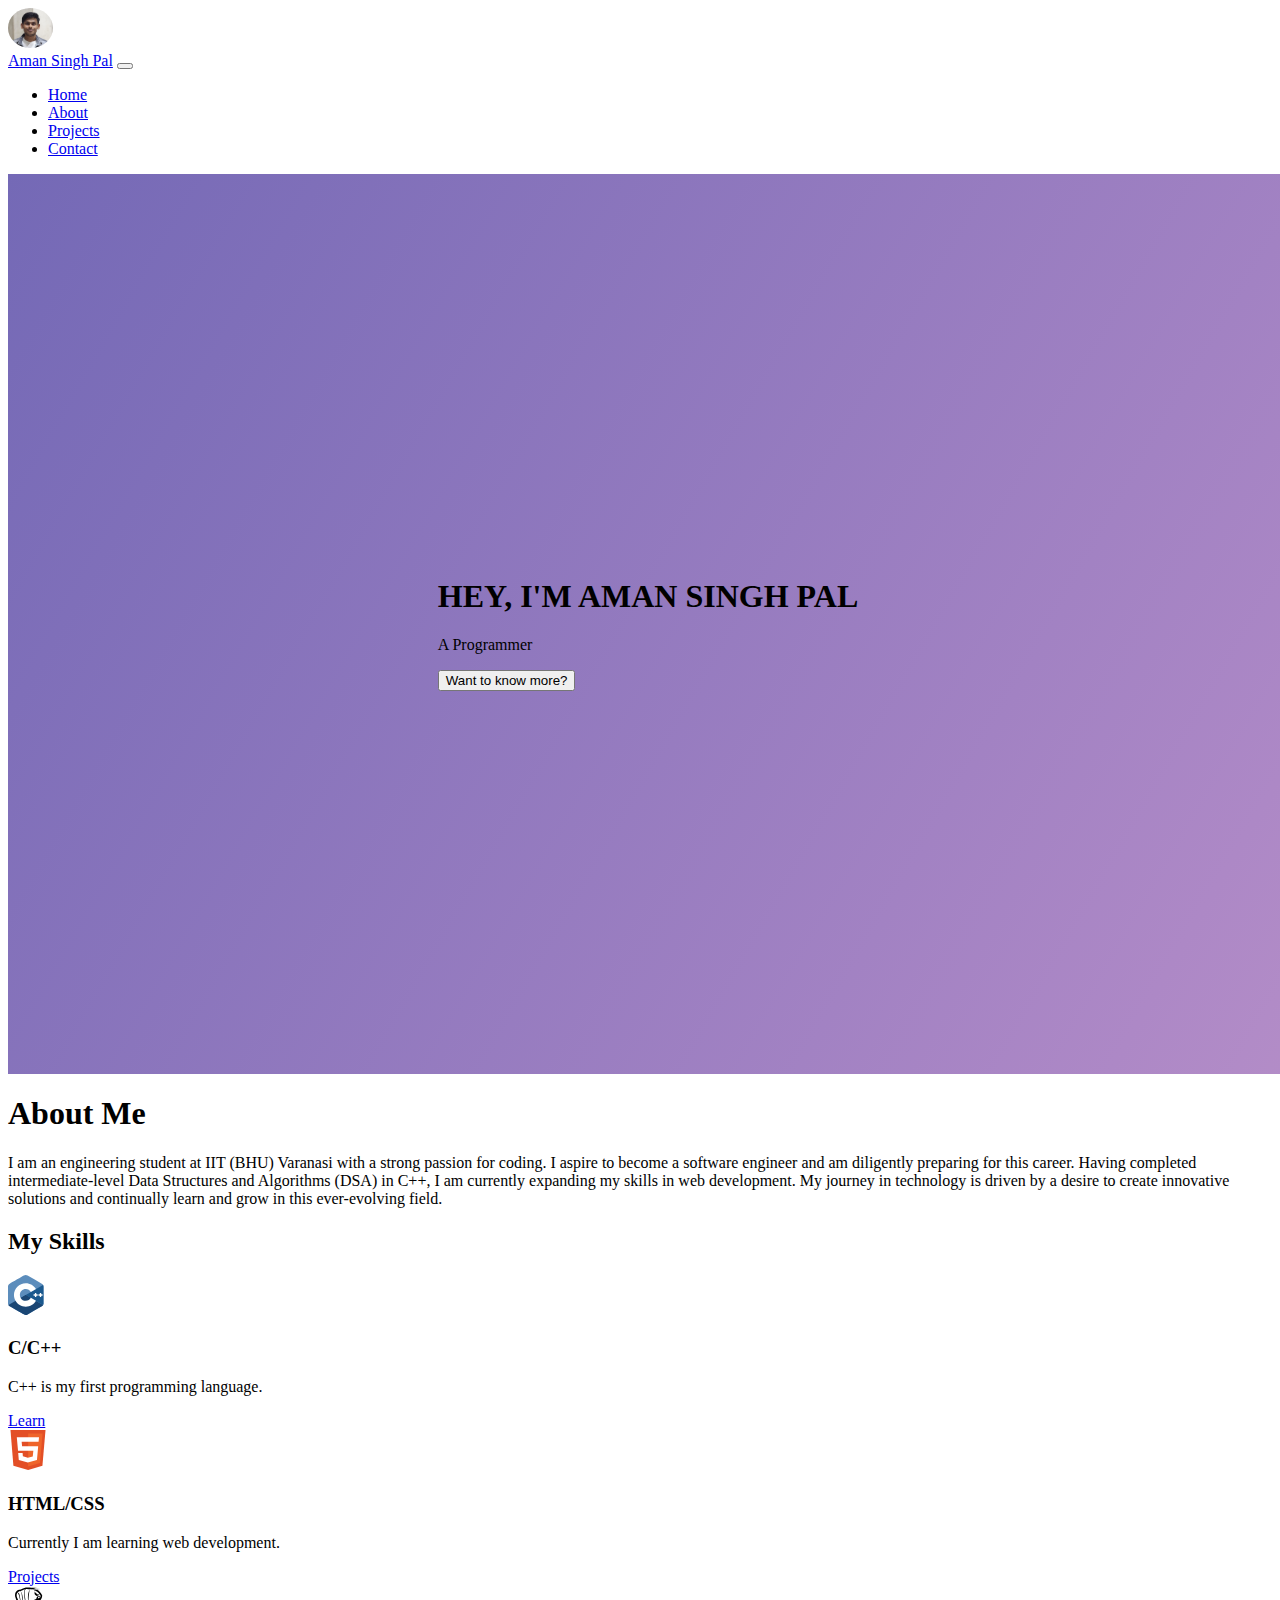
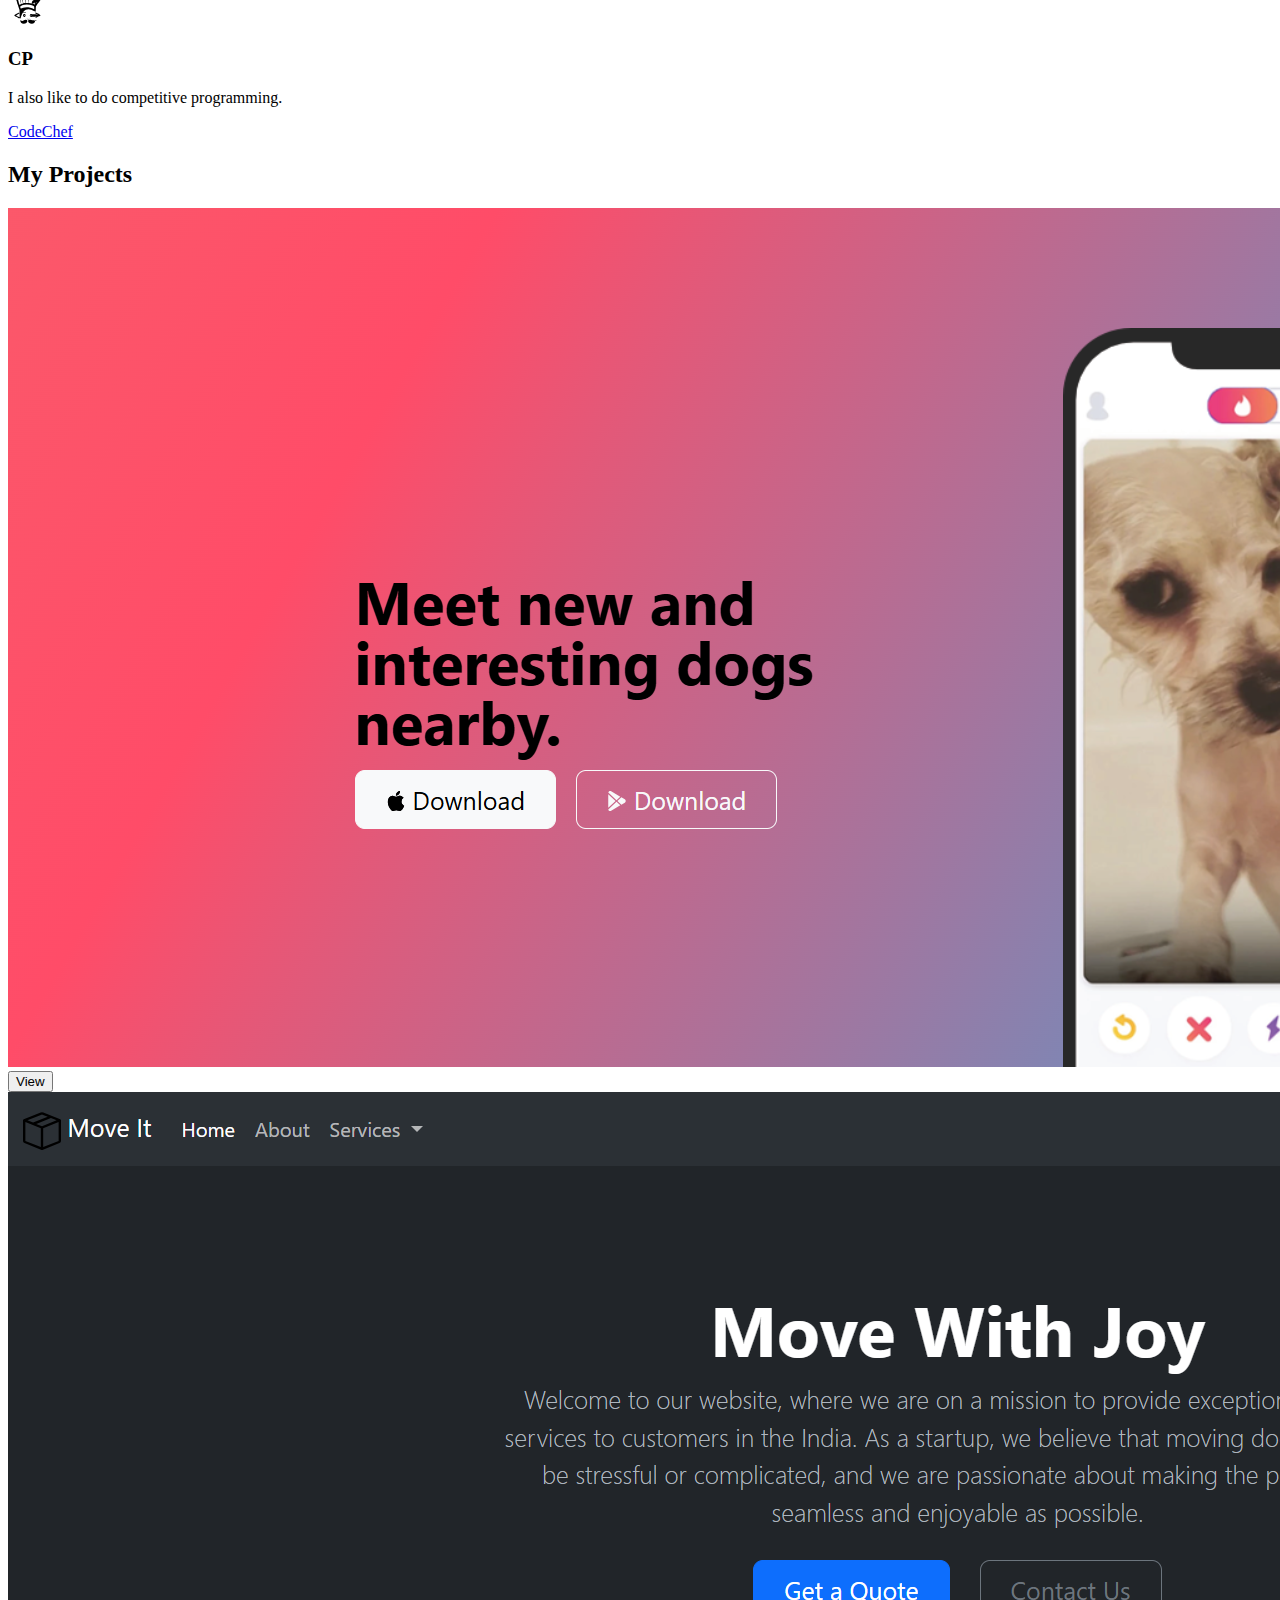
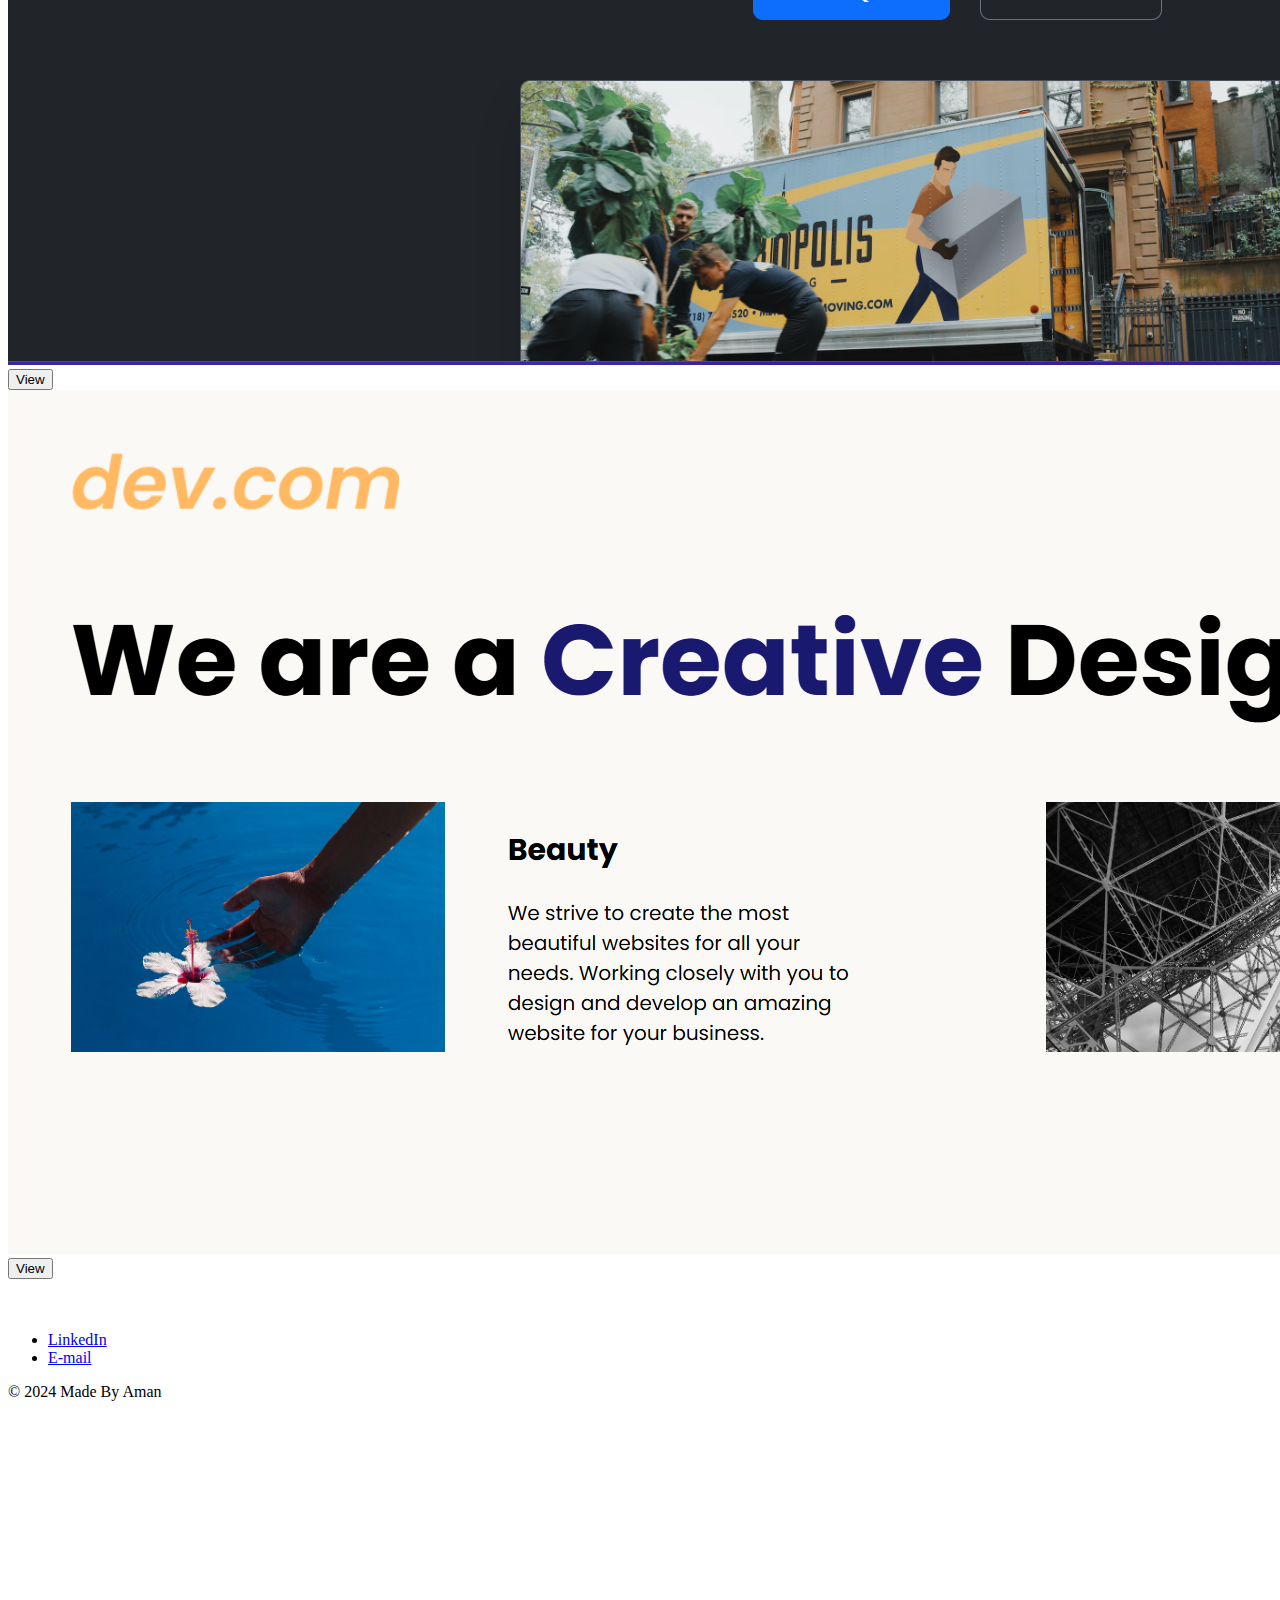
<file: index.html>
<!DOCTYPE html>
<html lang="en">
<head>
    <meta charset="UTF-8">
    <meta name="viewport" content="width=device-width, initial-scale=1.0">
    <title>myPortfolio</title>
    <link href="https://cdn.jsdelivr.net/npm/bootstrap@5.3.0-alpha3/dist/css/bootstrap.min.css" rel="stylesheet"
    integrity="sha384-KK94CHFLLe+nY2dmCWGMq91rCGa5gtU4mk92HdvYe+M/SXH301p5ILy+dN9+nJOZ" crossorigin="anonymous">
    <link rel="stylesheet" href="./style.css"/>
</head>
<body>

    <section id="navbar">
        <nav class="navbar navbar-expand-md navbar-dark fixed-top bg-dark">
            <div class="container-fluid">
                <nav class="navbar navbar-*">
                    <div>
                        <a class="navbar-brand" href="#">
                            <img class="profile-img mx-2" src="./Public/my photo.jpg" alt="Aman icon image">
                        </a>
                    </div>
                </nav>
                  <a class="navbar-brand" href="#">Aman Singh Pal</a>
                  <button class="navbar-toggler collapsed" type="button" data-bs-toggle="collapse" data-bs-target="#navbarsExample09" aria-controls="navbarsExample09" aria-expanded="false" aria-label="Toggle navigation">
                    <span class="navbar-toggler-icon"></span>
                  </button>
          
                  <div class="navbar-collapse collapse" id="navbarsExample09">
                    <ul class="navbar-nav me-auto mb-2 mb-lg-0">
                      <li class="nav-item">
                        <a class="nav-link active" aria-current="page" href="#">Home</a>
                      </li>
                      <li class="nav-item">
                        <a class="nav-link" href="#about-me">About</a>
                      </li>
                      <li class="nav-item">
                        <a class="nav-link" href="#Projects">Projects</a>
                      </li>
                      <li class="nav-item">
                        <a class="nav-link" href="#footer">Contact</a>
                      </li>
                    </ul>
                  </div>
                </div>
          </nav>
    </section>
    
    <script src="https://cdn.jsdelivr.net/npm/bootstrap@5.3.3/dist/js/bootstrap.bundle.min.js" integrity="sha384-YvpcrYf0tY3lHB60NNkmXc5s9fDVZLESaAA55NDzOxhy9GkcIdslK1eN7N6jIeHz" crossorigin="anonymous"></script>


    <section id="title" class="gradient-background">
        <div class="container col-xxl-8 px-4 pt-5">
            <div class="px-4 py-5 my-5  text-center">
                <h1 class="display-5 fw-bold text-body-emphasis">HEY, I'M AMAN SINGH PAL</h1>
                <div class="col-lg-6 mx-auto">
                  <p class="lead mb-4"> A Programmer</p>
                  <div class="d-grid gap-2 d-sm-flex justify-content-sm-center">
                    <a href="#about-me"><button type="button" class="btn btn-dark btn-lg px-4 gap-3" fdprocessedid="7mhqn8">Want to know more?</button></a>
                  </div>
                </div>
            </div>
        </div>
    </section>

    


    <section id="about-me" class="contains-aboutme">
        <div class="container my-5">
            <div class="p-5 text-center bg-body-tertiary">
                <div class="container py-5">
                    <h1 class="text-body-emphasis">About Me</h1>
                    <p class="col-lg-8 mx-auto lead">
                        I am an engineering student at IIT (BHU) Varanasi with a strong passion for coding. I aspire to become a software engineer and am diligently preparing for this career. Having completed intermediate-level Data Structures and Algorithms (DSA) in C++, I am currently expanding my skills in web development. My journey in technology is driven by a desire to create innovative solutions and continually learn and grow in this ever-evolving field.
                    </p>
                    <div class="container px-4 py-5" id="hanging-icons">
                        <h2 class="pb-2 border-bottom">My Skills</h2>
                        <div class="row g-4 py-5 my-3 row-cols-1 row-cols-lg-3">
                            <div class="col my-3 d-flex align-items-start">
                                <div class="icon-square text-body-emphasis bg-body-secondary d-inline-flex align-items-center justify-content-center fs-4 flex-shrink-0 me-3">
                                    <svg width="40" height="40" viewBox="0 0 256 288" xmlns="http://www.w3.org/2000/svg" preserveAspectRatio="xMinYMin meet"><path d="M255.569 84.72c-.002-4.83-1.035-9.098-3.124-12.761-2.052-3.602-5.125-6.621-9.247-9.008-34.025-19.619-68.083-39.178-102.097-58.817-9.17-5.294-18.061-5.101-27.163.269C100.395 12.39 32.59 51.237 12.385 62.94 4.064 67.757.015 75.129.013 84.711 0 124.166.013 163.62 0 203.076c.002 4.724.991 8.909 2.988 12.517 2.053 3.711 5.169 6.813 9.386 9.254 20.206 11.703 88.02 50.547 101.56 58.536 9.106 5.373 17.997 5.565 27.17.269 34.015-19.64 68.075-39.198 102.105-58.817 4.217-2.44 7.333-5.544 9.386-9.252 1.994-3.608 2.985-7.793 2.987-12.518 0 0 0-78.889-.013-118.345" fill="#5C8DBC"/><path d="M128.182 143.509L2.988 215.593c2.053 3.711 5.169 6.813 9.386 9.254 20.206 11.703 88.02 50.547 101.56 58.536 9.106 5.373 17.997 5.565 27.17.269 34.015-19.64 68.075-39.198 102.105-58.817 4.217-2.44 7.333-5.544 9.386-9.252l-124.413-72.074" fill="#1A4674"/><path d="M91.101 164.861c7.285 12.718 20.98 21.296 36.69 21.296 15.807 0 29.58-8.687 36.828-21.541l-36.437-21.107-37.081 21.352" fill="#1A4674"/><path d="M255.569 84.72c-.002-4.83-1.035-9.098-3.124-12.761l-124.263 71.55 124.413 72.074c1.994-3.608 2.985-7.793 2.987-12.518 0 0 0-78.889-.013-118.345" fill="#1B598E"/><path d="M248.728 148.661h-9.722v9.724h-9.724v-9.724h-9.721v-9.721h9.721v-9.722h9.724v9.722h9.722v9.721M213.253 148.661h-9.721v9.724h-9.722v-9.724h-9.722v-9.721h9.722v-9.722h9.722v9.722h9.721v9.721" fill="#FFF"/><path d="M164.619 164.616c-7.248 12.854-21.021 21.541-36.828 21.541-15.71 0-29.405-8.578-36.69-21.296a42.062 42.062 0 0 1-5.574-20.968c0-23.341 18.923-42.263 42.264-42.263 15.609 0 29.232 8.471 36.553 21.059l36.941-21.272c-14.683-25.346-42.096-42.398-73.494-42.398-46.876 0-84.875 38-84.875 84.874 0 15.378 4.091 29.799 11.241 42.238 14.646 25.48 42.137 42.637 73.634 42.637 31.555 0 59.089-17.226 73.714-42.781l-36.886-21.371" fill="#FFF"/></svg>
                                </div>
                                <div>
                                    <h3 class="fs-2 text-body-emphasis">C/C++</h3>
                                    <p>C++ is my first programming language.</p>
                                    <a href="https://www.youtube.com/playlist?list=PLu0W_9lII9agpFUAlPFe_VNSlXW5uE0YL" class="btn btn-primary">Learn</a>
                                </div>
                            </div>
                            <div class="col my-3 d-flex align-items-start">
                                <div class="icon-square text-body-emphasis bg-body-secondary d-inline-flex align-items-center justify-content-center fs-4 flex-shrink-0 me-3">
                                    <svg fill="none" height="40" width="40" xmlns="http://www.w3.org/2000/svg" viewBox="0 0 124 141.53199999999998"><path d="M10.383 126.894L0 0l124 .255-10.979 126.639-50.553 14.638z" fill="#e34f26"/><path d="M62.468 129.277V12.085l51.064.17-9.106 104.851z" fill="#ef652a"/><path d="M99.49 41.362l1.446-15.49H22.383l4.34 47.49h54.213L78.81 93.617l-17.362 4.68-17.617-5.106-.936-12.085H27.319l2.128 24.681 32 8.936 32.255-8.936 4.34-48.17H41.107L39.49 41.362z" fill="#fff"/></svg>
                                </div>
                                <div>
                                    <h3 class="fs-2 text-body-emphasis">HTML/CSS</h3>
                                    <p>Currently I am learning web development.</p>
                                    <a href="#Projects" class="btn btn-primary">Projects</a>
                                </div>
                            </div>
                            <div class="col my-3 d-flex align-items-start">
                                <div class="icon-square text-body-emphasis bg-body-secondary d-inline-flex align-items-center justify-content-center fs-4 flex-shrink-0 me-3"></div>
                                <svg xmlns="http://www.w3.org/2000/svg" x="0px" y="0px" width="40" height="40" viewBox="0 0 50 50">
                                    <path d="M 23.669922 1.90625 C 22.879812 1.920375 22.080187 1.9802031 21.273438 2.0957031 C 20.087438 2.3537031 18.941969 2.7705937 17.917969 3.3085938 C 16.627969 3.8945937 15.293891 4.4999375 14.087891 4.5859375 C 14.026891 4.5899375 13.967203 4.6002344 13.908203 4.6152344 C 12.222203 5.0502344 10.768031 6.0914844 9.8320312 7.5214844 L 9.6816406 7.7402344 C 9.6506406 7.7862344 9.6216563 7.8347656 9.5976562 7.8847656 C 8.7726563 9.6107656 8.5530469 11.587484 8.9980469 13.521484 C 9.2840469 14.456484 9.6250781 15.354609 9.9550781 16.224609 L 10.056641 16.488281 C 10.827641 18.297281 11.387656 20.197719 11.722656 22.136719 C 11.739656 22.234719 11.770453 22.329969 11.814453 22.417969 C 12.143453 23.069969 12.400891 23.756141 12.587891 24.494141 C 12.670891 24.783141 12.755656 25.079906 12.847656 25.378906 C 12.873656 25.463906 12.92375 25.533469 12.96875 25.605469 C 12.97075 25.710469 12.984531 25.815969 13.019531 25.917969 L 14.408203 29.890625 C 14.502203 40.160625 14.706703 40.376375 14.970703 40.484375 C 15.235703 40.592375 15.533063 40.582031 15.789062 40.457031 C 18.411062 29.183031 24.552391 26.200047 33.025391 31.498047 C 33.187391 31.599047 33.371641 31.650391 33.556641 31.650391 C 33.691641 31.650391 33.826125 31.624359 33.953125 31.568359 C 34.255125 31.437359 34.474109 31.16675 34.537109 40.84375 C 34.742109 29.80075 34.815047 28.126672 34.748047 26.763672 L 34.810547 26.464844 C 34.891547 26.069844 34.971641 25.669437 35.056641 25.273438 C 35.848641 23.511437 37.249469 21.808156 38.605469 20.160156 C 40.730469 17.577156 42.928281 14.906875 42.738281 11.921875 C 42.729281 11.785875 42.693813 11.65225 42.632812 11.53125 C 42.319812 10.91525 41.969156 10.315578 41.535156 9.6425781 L 41.451172 9.5078125 C 41.350172 9.3498125 41.248531 9.1939219 41.144531 9.0449219 C 41.066531 8.9329219 40.987203 8.8266563 40.908203 8.7226562 L 40.824219 8.609375 C 40.665219 8.397375 40.50675 8.1863281 40.34375 7.9863281 C 40.25575 7.8803281 40.168734 7.7794375 40.052734 7.6484375 C 39.871734 7.4404375 39.691813 7.2398281 39.507812 7.0488281 L 39.265625 6.8027344 C 39.052625 6.5917344 38.838906 6.3910313 38.628906 6.2070312 L 38.474609 6.0742188 C 35.815609 3.8062188 33.084875 3.2097031 31.421875 2.8457031 L 40.494141 2.6367188 C 28.328141 2.2212187 26.04025 1.863875 23.669922 1.90625 z M 24.662109 3.9101562 C 25.567109 3.9367812 26.486953 4.0232969 27.439453 4.1542969 C 24.181453 9.0052969 24.737094 15.565109 25.496094 21.287109 C 24.502094 21.210109 23.483891 21.188281 22.462891 21.238281 C 21.884891 17.832281 21.280625 13.5565 20.765625 10.1875 C 20.611625 8.6705 20.745203 7.138875 21.158203 5.671875 C 21.568203 4.788875 21.606609 4.2904375 21.974609 4.0234375 C 22.868109 3.9159375 23.757109 3.8835313 24.662109 3.9101562 z M 21.433594 4.1191406 C 20.990594 4.4941406 20.667266 5.0859375 20.447266 5.8359375 C 20.078266 7.3609375 19.953172 8.9330469 20.076172 10.498047 C 20.320172 14.152047 20.983906 17.759531 22.003906 21.269531 C 21.039906 21.337531 20.081203 21.465875 19.158203 21.671875 C 18.458203 19.258875 18.581469 16.516937 18.355469 13.960938 C 18.126469 11.038937 17.165406 8.2708125 15.941406 6.6328125 C 15.857406 6.4328125 15.867578 6.332 15.892578 6.25 C 16.424578 6.094 16.948844 5.9035 17.464844 5.6875 C 17.525844 5.7215 17.587578 5.7548281 17.642578 5.7988281 L 17.662109 5.7753906 C 17.608109 5.7373906 17.551141 5.7087813 17.494141 5.6757812 C 17.936141 5.4897812 18.372922 5.2984687 18.794922 5.1054688 C 19.648922 4.6574687 20.553594 4.3311406 21.433594 4.1191406 z M 17.642578 5.7988281 L 17.630859 5.8125 L 17.662109 5.8125 C 17.656109 5.8075 17.649578 5.8048281 17.642578 5.7988281 z M 27.494141 4.1601562 C 28.329141 4.2761562 29.187891 4.4227031 40.087891 4.5957031 L 31.025391 4.8066406 C 31.718391 4.9586406 32.575719 5.1522812 33.511719 5.4882812 C 31.891719 8.3852813 40.798781 11.549937 40.300781 14.835938 C 29.942781 17.211938 29.77925 19.609766 29.78125 22.009766 C 28.56325 21.676766 27.169172 21.430687 25.701172 21.304688 C 25.643172 20.029688 25.601297 18.732906 25.654297 18.003906 C 25.828297 15.588906 26.030141 8.1211562 27.494141 4.1601562 z M 33.767578 5.5761719 C 34.843578 5.9891719 36.015781 6.60475 37.175781 7.59375 L 37.306641 7.7089844 C 37.490641 7.8699844 37.673422 8.0426094 37.857422 8.2246094 L 38.068359 8.4375 C 38.226359 8.6025 38.384219 8.7770938 38.574219 8.9960938 C 38.649219 9.0820938 38.723875 9.1678594 38.796875 9.2558594 C 38.906875 9.3908594 39.014047 9.5356875 39.123047 9.6796875 C 37.275047 10.397687 34.207062 17.212047 33.789062 23.373047 C 33.716062 23.502047 33.640266 23.629766 33.572266 23.759766 C 32.737266 23.057766 31.552328 22.549938 40.486328 22.210938 C 40.318328 22.157937 40.136937 22.110547 29.960938 22.060547 C 40.120938 19.644547 40.347406 17.112266 40.566406 14.822266 C 31.276406 11.062266 33.095578 9.1341719 33.767578 5.5761719 z M 15.580078 6.3457031 C 15.629078 6.4857031 15.705641 6.6174687 15.806641 6.7304688 C 17.018641 8.3744688 17.253625 11.048844 17.515625 13.964844 C 17.738625 16.535844 17.994359 19.292703 18.943359 21.720703 C 18.134359 21.913703 17.358953 22.168328 16.626953 22.486328 C 16.028953 20.323328 15.743969 17.884687 15.292969 15.679688 C 14.680969 12.697688 14.600844 10.028844 13.589844 9.2148438 C 13.201844 8.6798437 12.163297 8.7271406 12.654297 7.7441406 C 12.771297 7.5341406 12.916641 7.3424844 13.056641 7.1464844 C 13.452641 6.9044844 13.872125 6.6992187 14.328125 6.5742188 C 14.746125 6.5372188 15.164078 6.4537031 15.580078 6.3457031 z M 12.722656 7.3476562 C 12.628656 7.4756563 12.53575 7.6059531 12.46875 7.7519531 C 12.28775 8.0859531 12.209141 8.46575 12.244141 8.84375 C 12.275141 9.04175 12.355609 9.229625 12.474609 9.390625 C 13.473609 10.187625 13.991656 12.720406 14.597656 15.691406 C 15.054656 17.930406 15.583578 20.407656 16.392578 22.597656 C 15.692578 22.920656 15.042125 23.308625 14.453125 23.765625 C 14.255125 23.040625 13.997016 22.329344 13.666016 21.652344 C 13.302016 19.610344 12.707156 17.611188 11.910156 15.742188 L 11.824219 15.515625 C 11.506219 14.676625 11.176734 13.809813 10.927734 13.007812 C 10.607734 11.606813 10.763187 10.121359 11.367188 8.8183594 L 11.488281 8.6445312 C 11.821281 8.1355312 12.240656 7.6986562 12.722656 7.3476562 z M 39.214844 9.8007812 C 39.216844 9.8027813 39.21675 9.8036406 39.21875 9.8066406 L 39.3125 9.9296875 C 39.3785 10.014688 39.442859 10.101406 39.505859 10.191406 C 39.593859 10.317406 39.679625 10.450938 39.765625 10.585938 L 39.855469 10.726562 C 40.206469 11.269562 40.494 11.758094 40.75 12.246094 C 40.772 14.381094 38.9685 16.573625 37.0625 18.890625 C 36.3205 19.791625 35.567719 20.708156 34.886719 21.660156 C 36.425719 17.720156 37.911844 13.794781 39.214844 9.8007812 z M 23.146484 23.230469 C 25.576474 23.174795 28.020172 23.527203 29.880859 24.119141 C 32.101859 24.825141 32.631344 25.565297 32.652344 25.779297 C 32.689344 26.025297 32.715375 26.324625 32.734375 26.640625 L 32.728516 26.666016 C 32.694516 26.829016 32.714813 26.986719 32.757812 27.136719 C 32.776812 27.746719 32.770328 28.403719 32.736328 29.011719 C 29.249328 27.109719 26.112453 26.472656 23.439453 26.472656 C 20.173453 26.472656 17.601641 27.424688 15.931641 28.179688 L 15.107422 25.822266 C 16.920922 24.047016 20.022212 23.302049 23.146484 23.230469 z M 18.058594 32.380859 L 17.605469 32.685547 C 17.797469 33.007547 18.045891 33.292344 18.337891 33.527344 C 18.567891 33.671344 18.836422 33.741516 19.107422 33.728516 C 19.246422 33.727516 19.383578 33.708922 19.517578 33.669922 L 21.029297 33.123047 C 21.132297 33.083047 21.241563 33.0625 21.351562 33.0625 C 21.517563 33.0515 21.683266 33.096453 21.822266 33.189453 C 22.013266 33.345453 22.1785 33.528375 22.3125 33.734375 L 22.742188 33.494141 L 22.742188 33.482422 C 22.556188 33.193422 22.323688 32.937609 22.054688 32.724609 C 21.838687 32.574609 21.581359 32.495 21.318359 32.5 C 21.230359 32.498 21.141547 32.514828 21.060547 32.548828 L 19.423828 33.095703 C 19.319828 33.127703 19.210562 33.141672 19.101562 33.138672 C 18.907563 33.152672 18.713688 33.099328 18.554688 32.986328 C 18.355687 32.813328 18.188594 32.608859 18.058594 32.380859 z M 34.849609 33.470703 C 34.693609 33.484703 34.550172 33.561594 34.451172 33.683594 C 34.332172 33.784594 34.256281 33.926031 34.238281 34.082031 C 34.227281 34.116031 34.227281 34.1535 34.238281 34.1875 C 34.590281 34.5595 35.040109 34.821312 35.537109 34.945312 C 36.034109 35.098312 36.531578 35.245813 37.017578 35.382812 C 37.509578 35.545812 37.927266 35.879266 38.197266 36.322266 C 38.202266 36.342266 38.202266 36.362812 38.197266 36.382812 C 38.197266 36.475813 37.973969 36.627703 37.542969 36.845703 C 37.324969 36.971703 36.997172 37.249062 36.451172 37.664062 C 36.110172 37.943063 35.745375 38.190344 35.359375 38.402344 C 35.031375 38.548344 34.743438 38.773641 34.523438 39.056641 C 34.518437 39.061641 34.513766 39.066266 34.509766 39.072266 C 34.335766 39.272266 34.356641 39.577953 34.556641 39.751953 C 34.660641 39.851953 34.800313 39.906297 34.945312 39.904297 C 35.048313 39.902297 35.149234 39.876125 35.240234 39.828125 C 35.944234 39.384125 36.620625 38.896141 37.265625 38.369141 C 37.919625 37.827141 38.602594 37.318703 39.308594 36.845703 C 39.701594 36.605703 39.892578 36.354656 39.892578 36.097656 C 39.879578 35.925656 39.785625 35.769734 39.640625 35.677734 C 38.798802 34.921852 37.805588 34.360571 36.728516 34.023438 L 35.935547 33.679688 C 35.668547 33.558687 35.381844 33.487703 35.089844 33.470703 C 35.009844 33.459703 34.928609 33.459703 34.849609 33.470703 z M 13.066406 33.527344 C 12.368406 34.051344 11.604922 34.480688 10.794922 34.804688 C 9.9919219 35.135688 9.2312969 35.561266 8.5292969 36.072266 C 8.1882969 36.377266 7.9894219 36.810578 7.9824219 37.267578 C 8.0224219 37.440578 8.1455469 37.584391 8.3105469 37.650391 C 8.4575469 37.699391 8.6117656 37.758359 8.7597656 37.818359 C 10.252766 38.451359 11.653844 39.133328 12.964844 39.861328 C 13.138844 39.987328 13.302078 40.125391 13.455078 40.275391 C 13.555078 40.319391 13.662484 40.341797 13.771484 40.341797 C 14.040484 40.343797 14.302766 40.251078 14.509766 40.080078 C 14.720766 39.930078 14.831828 39.676922 14.798828 39.419922 C 14.807828 39.230922 14.694531 39.056328 14.519531 38.986328 L 12.259766 37.992188 C 11.509766 37.674188 10.778219 37.309391 10.074219 36.900391 C 10.568219 36.285391 11.234328 35.829844 11.986328 35.589844 C 12.733328 35.348844 13.422719 34.9565 14.011719 34.4375 C 14.096719 34.3565 14.143578 34.243953 14.142578 34.126953 C 14.138578 33.961953 14.060687 33.807031 13.929688 33.707031 C 13.773687 33.587031 13.581766 33.523344 13.384766 33.527344 L 13.066406 33.527344 z M 28.869141 35.072266 C 28.429141 35.056266 27.999828 35.215672 27.673828 35.513672 C 27.306828 35.876672 27.152672 36.40225 27.263672 36.90625 C 27.313672 37.38225 27.504547 37.833172 27.810547 38.201172 C 28.068547 38.545172 28.472344 38.746094 28.902344 38.746094 C 29.184344 38.742094 29.460078 38.668297 29.705078 38.529297 C 40.242078 38.145297 40.524406 37.496797 40.441406 36.841797 C 40.414406 36.104797 40.240484 35.607187 29.896484 35.367188 C 29.592484 35.165188 29.234141 35.062266 28.869141 35.072266 z M 20.394531 35.109375 C 19.954531 35.092375 19.525219 35.249875 19.199219 35.546875 C 18.830219 35.908875 18.673203 36.434453 18.783203 36.939453 C 18.836203 37.414453 19.027078 37.864375 19.330078 38.234375 C 19.587078 38.578375 19.991875 38.780297 20.421875 38.779297 C 20.703875 38.774297 20.978609 38.7005 21.224609 38.5625 C 21.715609 38.2675 21.957031 37.71 21.957031 36.875 C 22.020031 36.327 21.821875 35.780391 21.421875 35.400391 C 21.117875 35.199391 20.758531 35.098375 20.394531 35.109375 z M 20.373047 36.283203 C 20.675047 36.283203 20.919922 36.528078 20.919922 36.830078 C 20.919922 37.132078 20.675047 37.376953 20.373047 37.376953 C 20.071047 37.376953 19.826172 37.132078 19.826172 36.830078 C 19.826172 36.528078 20.071047 36.283203 20.373047 36.283203 z M 28.695312 36.345703 C 28.996312 36.344703 29.242188 36.588625 29.242188 36.890625 C 29.242188 37.192625 28.996312 37.4375 28.695312 37.4375 C 28.393313 37.4375 28.150391 37.192625 28.150391 36.890625 C 28.150391 36.588625 28.393312 36.345703 28.695312 36.345703 z M 23.404297 40.179688 C 23.392297 40.191688 23.384906 40.205656 23.378906 40.222656 L 23.378906 40.267578 C 23.453906 40.476578 23.548109 40.676187 23.662109 40.867188 C 23.765109 41.050187 23.894922 41.219234 24.044922 41.365234 C 24.179922 41.506234 24.337672 41.622984 24.513672 41.708984 C 24.686672 41.781984 24.872547 41.822125 25.060547 41.828125 L 25.082031 41.851562 C 25.233031 41.852562 25.382438 41.824531 25.523438 41.769531 C 25.658438 41.714531 25.786297 41.643594 25.904297 41.558594 C 26.016297 41.468594 26.121797 41.370672 26.216797 41.263672 C 26.306797 41.161672 26.386078 41.052547 26.455078 40.935547 C 26.521078 40.832547 26.580859 40.725281 26.630859 40.613281 C 26.669859 40.532281 26.701609 40.449281 26.724609 40.363281 L 26.724609 40.314453 C 26.713609 40.299453 26.704266 40.282625 26.697266 40.265625 C 26.555266 40.484625 26.378828 40.676891 26.173828 40.837891 C 26.016828 40.985891 25.829953 41.099875 25.626953 41.171875 C 25.421953 41.242875 25.205281 41.277391 24.988281 41.275391 C 24.803281 41.278391 24.618406 41.252219 24.441406 41.199219 C 24.289406 41.151219 24.147484 41.076469 24.021484 40.980469 C 23.893484 40.877469 23.777734 40.761813 23.677734 40.632812 C 23.572734 40.490812 23.480297 40.338688 23.404297 40.179688 z M 21.957031 42.275391 C 19.773031 42.390391 18.500125 45.195422 15.453125 42.607422 C 14.623125 47.576422 20.695406 48.069219 23.191406 45.824219 C 24.917406 44.284219 24.431031 42.138391 21.957031 42.275391 z M 26.960938 42.275391 C 24.875352 42.404019 24.549844 44.381406 26.167969 45.824219 C 28.663969 48.068219 34.734297 47.576422 33.904297 42.607422 C 40.857297 45.195422 29.585391 42.389391 27.400391 42.275391 C 27.245766 42.266828 27.099977 42.266815 26.960938 42.275391 z"></path>
                                    </svg>
                                <div>
                                    <h3 class="fs-2 text-body-emphasis">CP</h3>
                                    <p>I also like to do competitive programming.</p>
                                    <a href="https://www.codechef.com/users/eren_coder/" class="btn btn-primary">CodeChef</a>
                                </div>
                            </div>
                        </div>
                    </div>
                </div>
            </div>
        </div>
    </section>
    
    <section id="Projects" class="contains-projects py-5">
        <div class="container px-4 py-5 my-5">
            <h2 class="pb-2 mt-5 border-bottom text-center">My Projects</h2>


            <div class="album py-5 bg-body-tertiary">
                <div class="container">
            
                  <div class="row row-cols-1 row-cols-sm-2 row-cols-md-3 g-3">
                    <div class="col">
                      <div class="card shadow-sm">
                        <img src="./Public/Screenshot 2024-07-04 142643.png">
                        <div class="card-body">
                          <div class="d-flex justify-content-between align-items-center">
                            <div class="btn-group">
                              <a href="./Public/TinDog Project/index.html"><button type="button" class="btn btn-sm btn-outline-secondary">View</button></a>
                            </div>
                          </div>
                        </div>
                      </div>
                    </div>
                    <div class="col">
                      <div class="card shadow-sm">
                        <img src="./Public/Screenshot 2024-07-04 142538.png">
                        <div class="card-body">
                          <div class="d-flex justify-content-between align-items-center">
                            <div class="btn-group">
                                <a href="./Public/Bootstrap Components/index.html"><button type="button" class="btn btn-sm btn-outline-secondary">View</button></a>
                            </div>
                          </div>
                        </div>
                      </div>
                    </div>
                    <div class="col">
                      <div class="card shadow-sm">
                        <img src="./Public/Screenshot 2024-07-04 142903.png">
                        <div class="card-body">
                          <div class="d-flex justify-content-between align-items-center">
                            <div class="btn-group">
                                <a href="./Public/Web Design Agency Project/index.html"><button type="button" class="btn btn-sm btn-outline-secondary">View</button></a>
                            </div>
                          </div>
                        </div>
                      </div>
                    </div>
                </div>
    </section>
    
    
    
    <section id="footer">
        <div class="container mt-5">
            <br>
            <br>
            <footer class="py-3 my-4 mt-5">
              <ul class="nav justify-content-center border-bottom pb-3 mb-3 mt-5 mt-5">
                <li class="nav-item"><link><a href="https://www.linkedin.com/in/amansinghpal/" class="nav-link px-2 text-body-secondary">LinkedIn</a></li>
                <li class="nav-item"><a href="mailto: amanlsa2003@gmail.com" class="nav-link px-2 text-body-secondary">E-mail</a></li>
              </ul>
              <p class="text-center text-body-secondary">© 2024 Made By Aman</p>
            </footer>
          </div>
    </section>
</body>
</html>
</file>
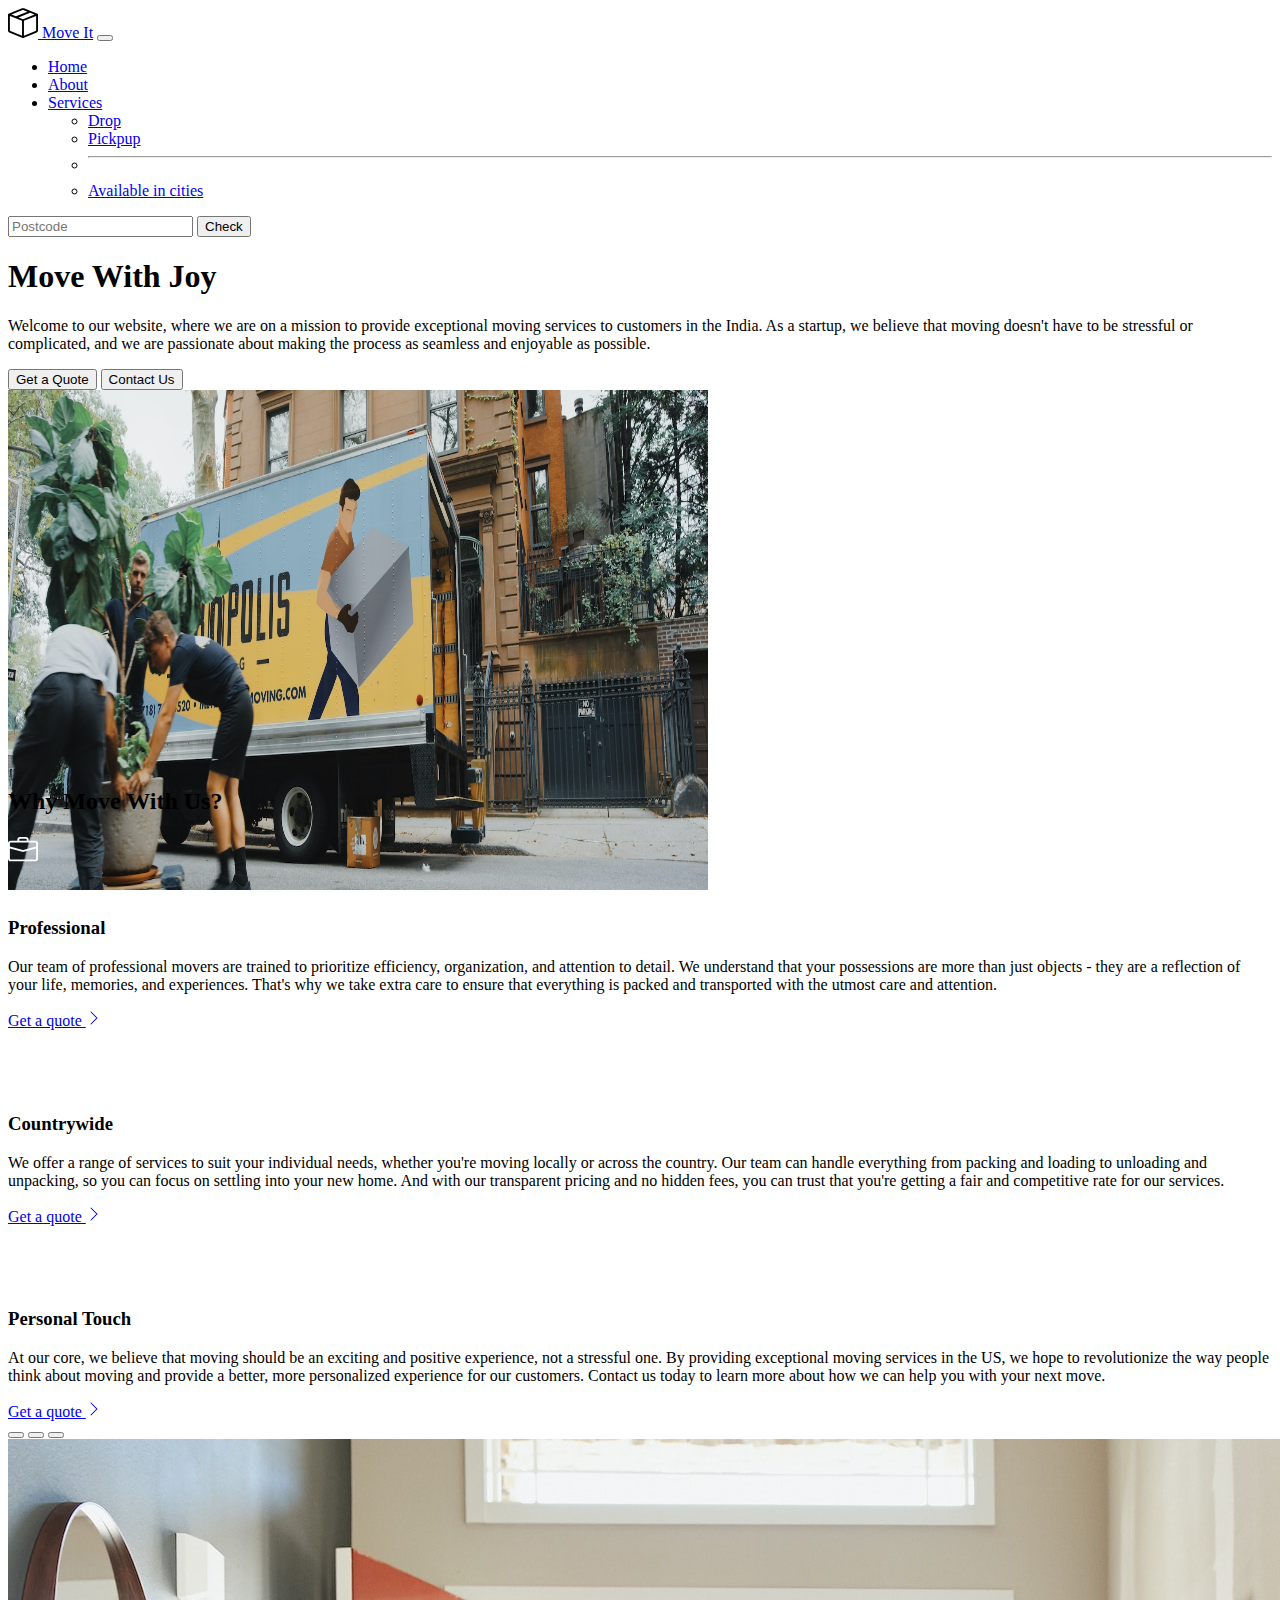
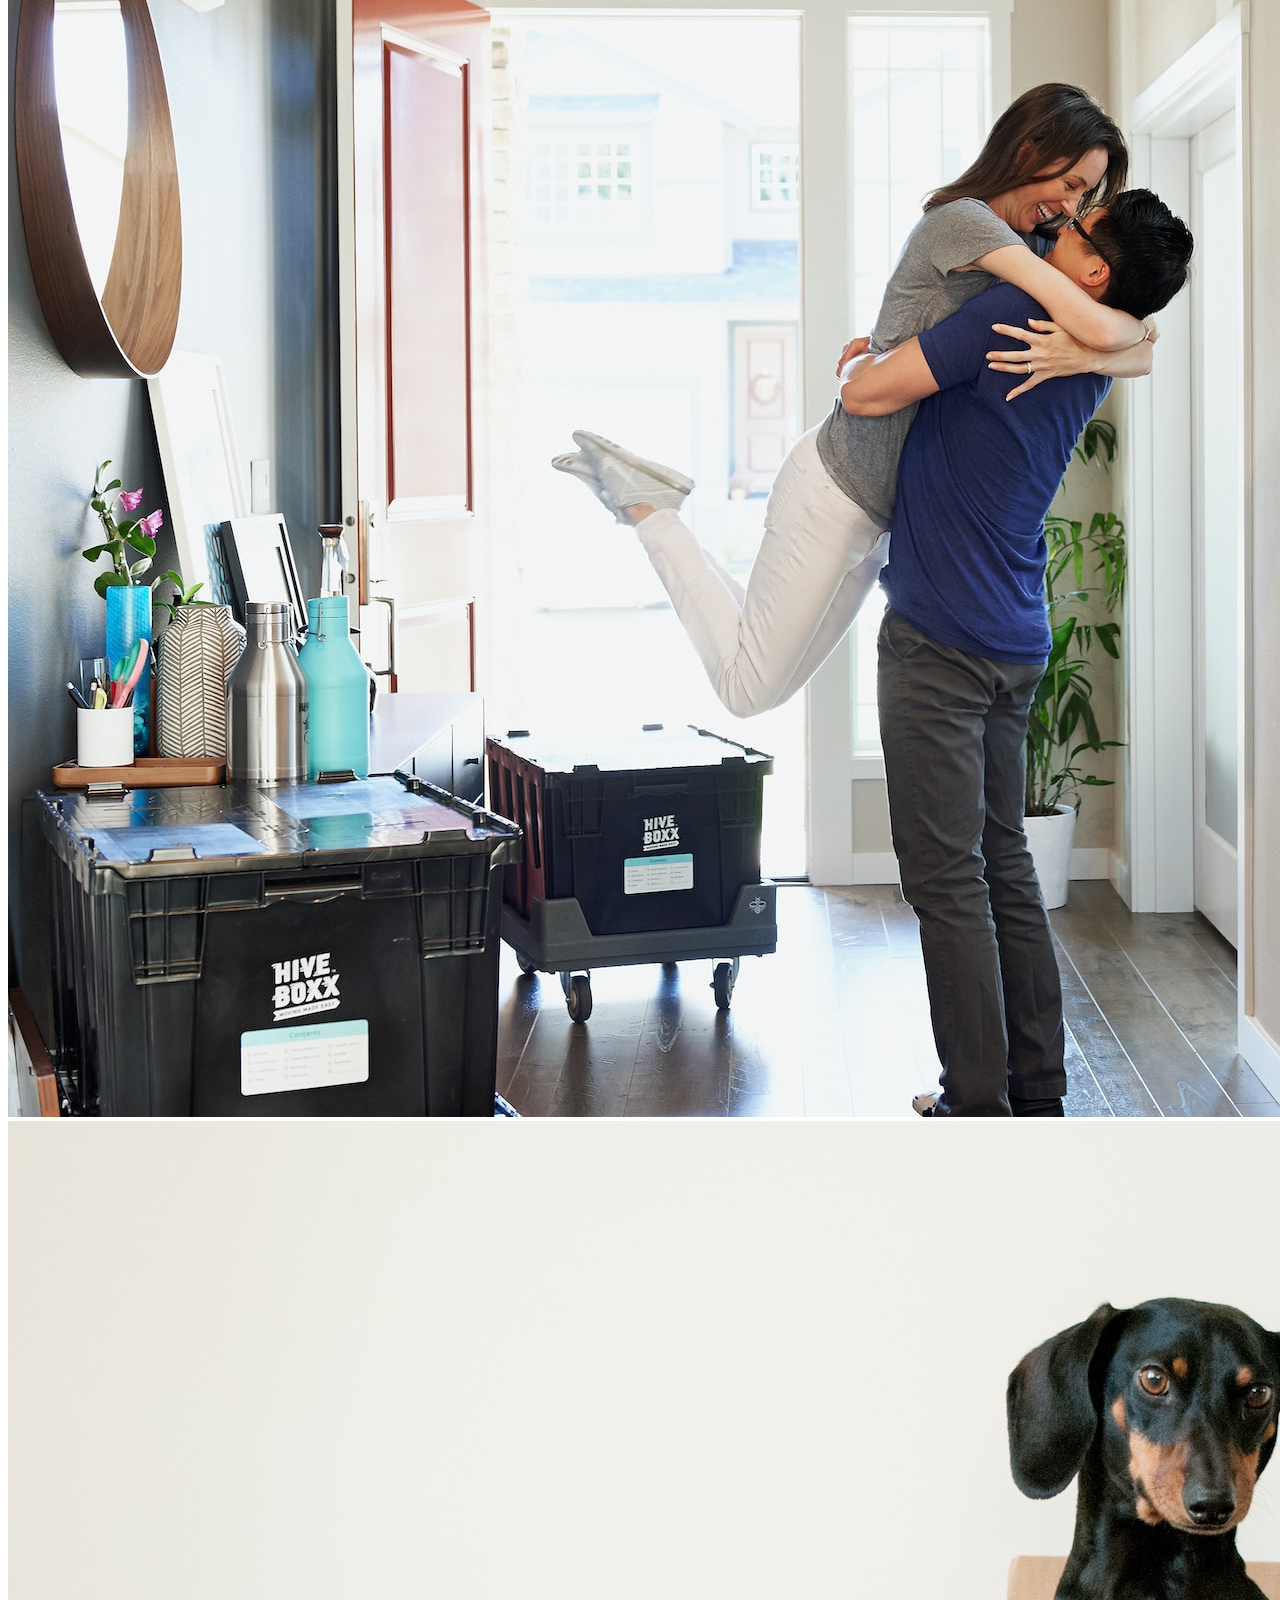
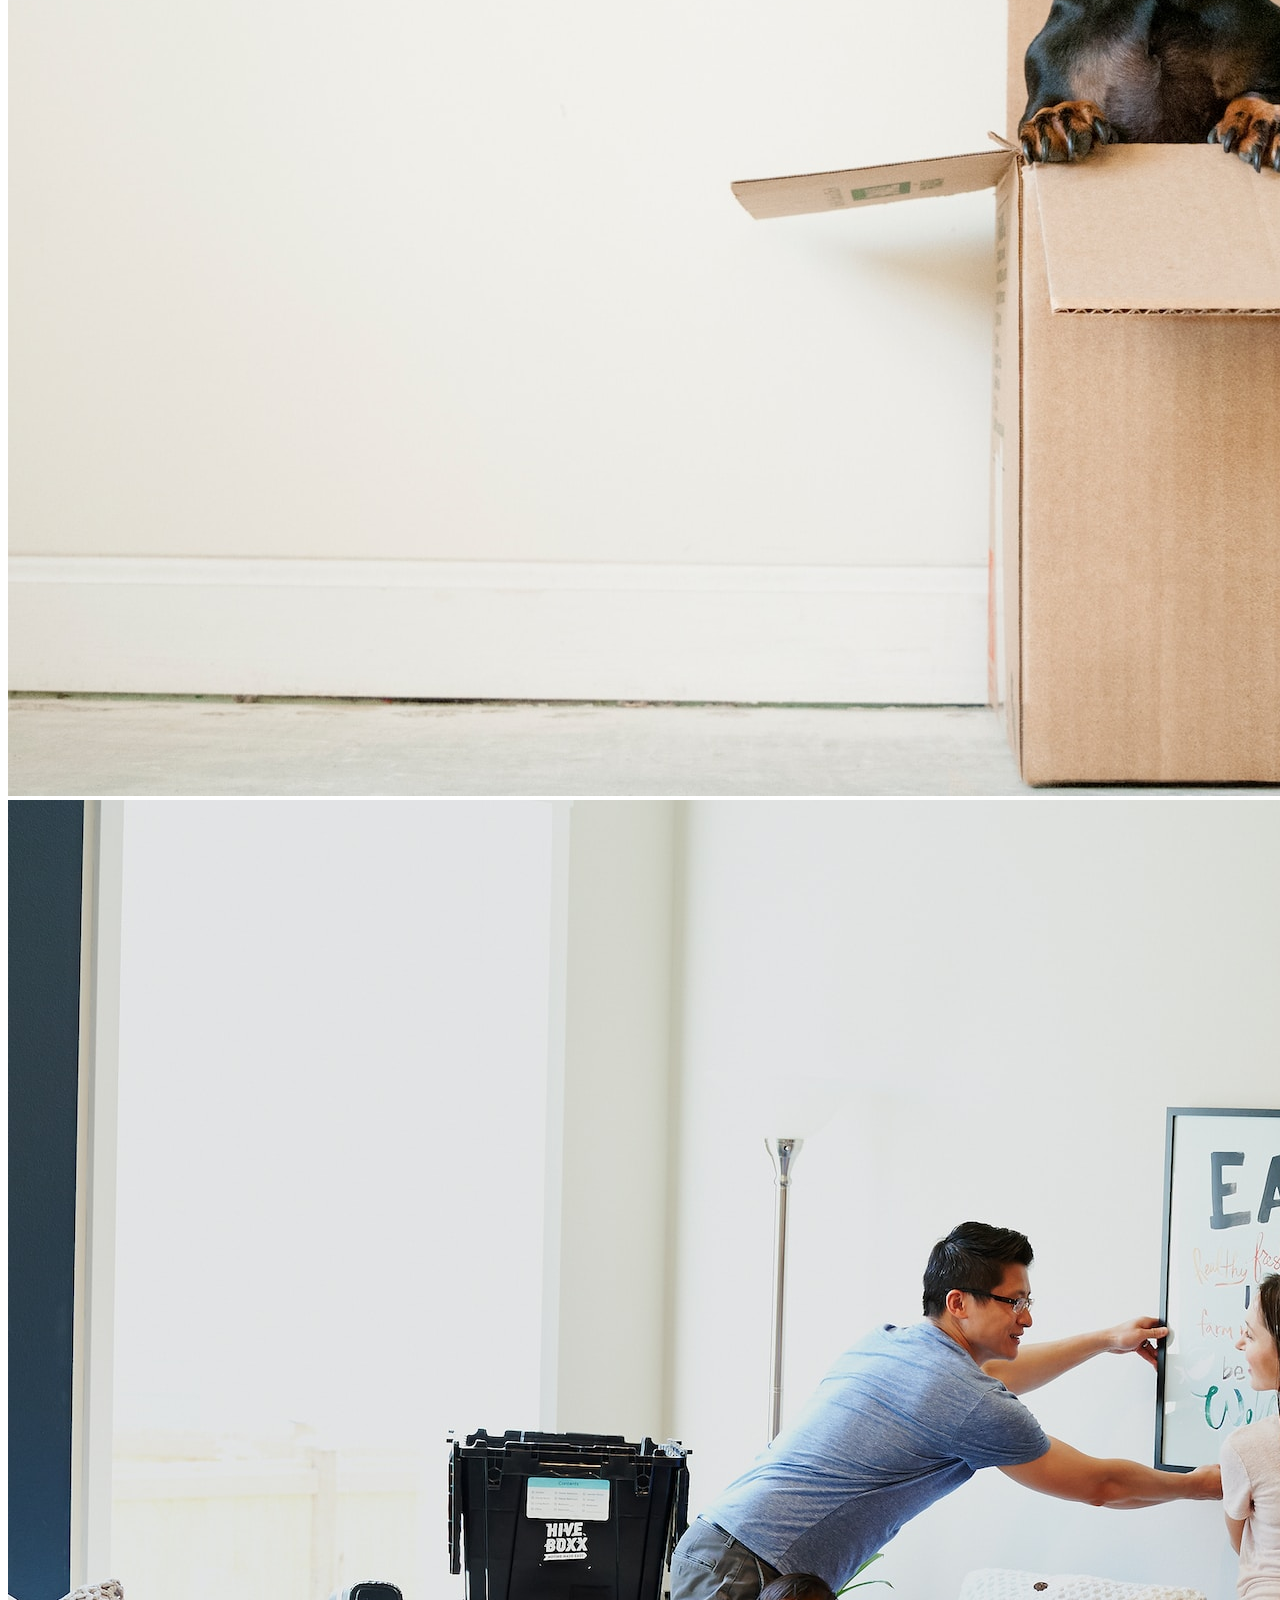
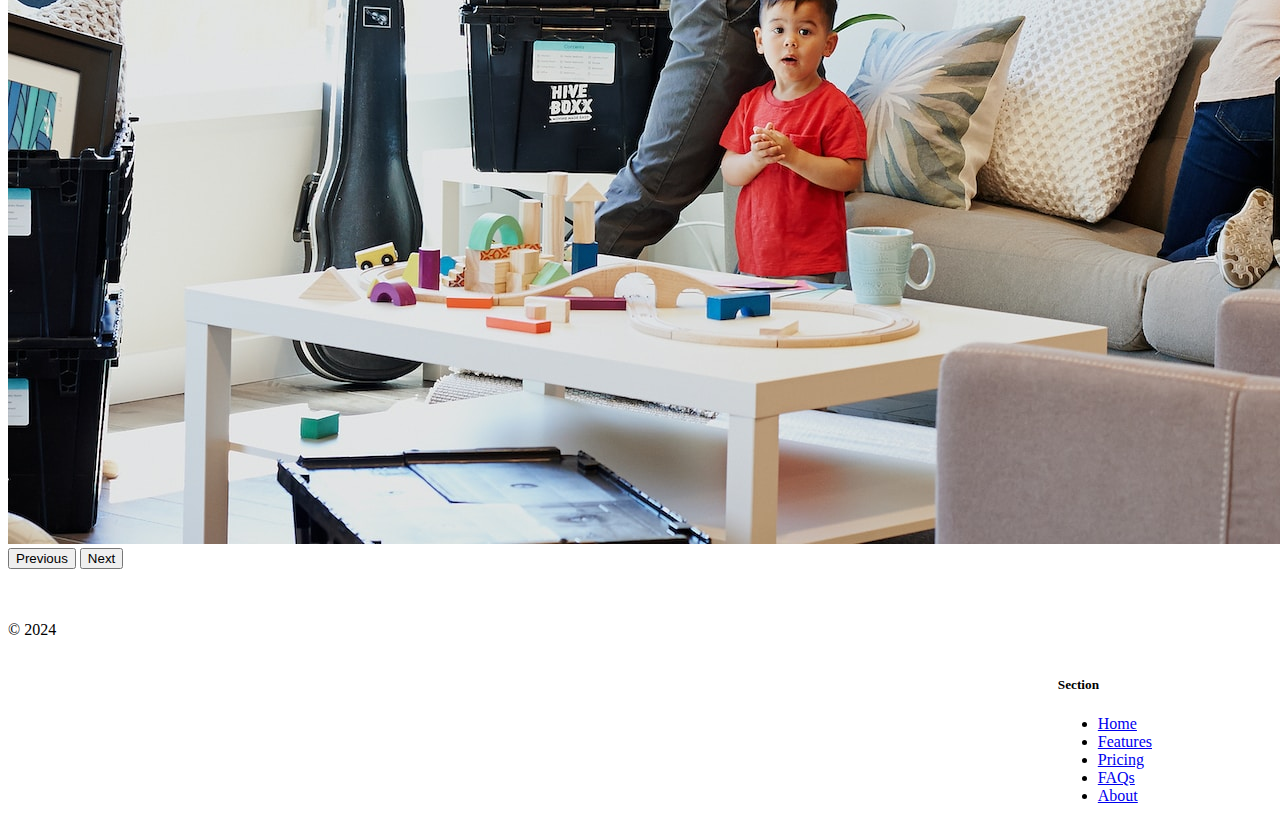
<file: Public/Bootstrap Components/index.html>
<!DOCTYPE html>
<html lang="en" data-bs-theme="dark">

<head>
  <meta charset="UTF-8">
  <meta name="viewport" content="width=device-width, initial-scale=1.0">
  <title>Bootstrap Components</title>
  <link href="https://cdn.jsdelivr.net/npm/bootstrap@5.3.0-alpha2/dist/css/bootstrap.min.css" rel="stylesheet"
    integrity="sha384-aFq/bzH65dt+w6FI2ooMVUpc+21e0SRygnTpmBvdBgSdnuTN7QbdgL+OapgHtvPp" crossorigin="anonymous">
  <style>
    .feature-icon{
        width: 4rem;
        height: 4rem;
        border-radius: .75rem;
    }
    .footers{
       position:absolute;
       right:10%;
    }
    


  </style>
</head>

<body>
    
    <nav class="navbar navbar-expand-lg bg-body-tertiary">
        <div class="container-fluid">
          <a class="navbar-brand" href="#"><img src="./box-seam.svg" height="30"/> Move It</a>
          <button class="navbar-toggler" type="button" data-bs-toggle="collapse" data-bs-target="#navbarSupportedContent" aria-controls="navbarSupportedContent" aria-expanded="false" aria-label="Toggle navigation">
            <span class="navbar-toggler-icon"></span>
          </button>
          <div class="collapse navbar-collapse" id="navbarSupportedContent">
            <ul class="navbar-nav me-auto mb-2 mb-lg-0">
              <li class="nav-item">
                <a class="nav-link active" aria-current="page" href="#">Home</a>
              </li>
              <li class="nav-item">
                <a class="nav-link" href="#">About</a>
              </li>
              <li class="nav-item dropdown">
                <a class="nav-link dropdown-toggle" href="#" role="button" data-bs-toggle="dropdown" aria-expanded="false">
                  Services
                </a>
                <ul class="dropdown-menu">
                  <li><a class="dropdown-item" href="#">Drop</a></li>
                  <li><a class="dropdown-item" href="#">Pickpup</a></li>
                  <li><hr class="dropdown-divider"></li>
                  <li><a class="dropdown-item" href="#">Available in cities</a></li>
                </ul>
              </li>
            </ul>
            <form class="d-flex" role="search">
              <input class="form-control me-2" type="search" placeholder="Postcode" aria-label="Search">
              <button class="btn btn-outline-success" type="submit">Check</button>
            </form>
          </div>
        </div>
      </nav>

      <script src="https://cdn.jsdelivr.net/npm/bootstrap@5.3.3/dist/js/bootstrap.bundle.min.js" integrity="sha384-YvpcrYf0tY3lHB60NNkmXc5s9fDVZLESaAA55NDzOxhy9GkcIdslK1eN7N6jIeHz" crossorigin="anonymous"></script>


      <div class="px-4 pt-5 my-5 text-center border-bottom">
        <h1 class="display-4 fw-bold text-body-emphasis">Move With Joy</h1>
        <div class="col-lg-6 mx-auto">
          <p class="lead mb-4">Welcome to our website, where we are on a mission to provide exceptional moving services to customers in the India. As a startup, we believe that moving doesn't have to be stressful or complicated, and we are passionate about making the process as seamless and enjoyable as possible.
        </p>
          <div class="d-grid gap-2 d-sm-flex justify-content-sm-center mb-5">
            <button type="button" class="btn btn-primary btn-lg px-4 me-sm-3" fdprocessedid="m9ju49">Get a Quote</button>
            <button type="button" class="btn btn-outline-secondary btn-lg px-4" fdprocessedid="s49moe">Contact Us</button>
          </div>
        </div>
        <div class="overflow-hidden" style="max-height: 42vh;">
          <div class="container px-5">
            <img src="./moving-van.jpg" class="img-fluid border rounded-3 shadow-lg mb-4" alt="Example image" width="700" height="500" loading="lazy">
          </div>
        </div>
      </div>


      
      <div class="container px-4 py-5" id="featured-3">
        <h2 class="pb-2 border-bottom">Why Move With Us?</h2>
        <div class="row g-4 py-5 row-cols-1 row-cols-lg-3">
          <div class="feature col">
            <div class="feature-icon d-inline-flex align-items-center justify-content-center text-bg-primary bg-gradient fs-2 mb-3">
                <svg xmlns="http://www.w3.org/2000/svg" width="30" height="30" fill="white" class="bi bi-briefcase" viewBox="0 0 16 16">
                    <path d="M6.5 1A1.5 1.5 0 0 0 5 2.5V3H1.5A1.5 1.5 0 0 0 0 4.5v8A1.5 1.5 0 0 0 1.5 14h13a1.5 1.5 0 0 0 1.5-1.5v-8A1.5 1.5 0 0 0 14.5 3H11v-.5A1.5 1.5 0 0 0 9.5 1h-3zm0 1h3a.5.5 0 0 1 .5.5V3H6v-.5a.5.5 0 0 1 .5-.5zm1.886 6.914L15 7.151V12.5a.5.5 0 0 1-.5.5h-13a.5.5 0 0 1-.5-.5V7.15l6.614 1.764a1.5 1.5 0 0 0 .772 0zM1.5 4h13a.5.5 0 0 1 .5.5v1.616L8.129 7.948a.5.5 0 0 1-.258 0L1 6.116V4.5a.5.5 0 0 1 .5-.5z"/>
                </svg>
            </div>
            <h3 class="fs-2 text-body-emphasis">Professional</h3>
            <p>Our team of professional movers are trained to prioritize efficiency, organization, and attention to detail. We understand that your possessions are more than just objects - they are a reflection of your life, memories, and experiences. That's why we take extra care to ensure that everything is packed and transported with the utmost care and attention.
            </p>
            <a href="#" class="icon-link">
                Get a quote 
                <svg xmlns="http://www.w3.org/2000/svg" width="16" height="16" fill="currentColor" class="bi bi-chevron-right" viewBox="0 0 16 16">
                    <path fill-rule="evenodd" d="M4.646 1.646a.5.5 0 0 1 .708 0l6 6a.5.5 0 0 1 0 .708l-6 6a.5.5 0 0 1-.708-.708L10.293 8 4.646 2.354a.5.5 0 0 1 0-.708z"/>
                </svg>
            </a>
          </div>
          <div class="feature col">
            <div class="feature-icon d-inline-flex align-items-center justify-content-center text-bg-primary bg-gradient fs-2 mb-3">
                <img src="./bus-front.svg" alt="buss-front icon" height="30"/>
            </div>
            <h3 class="fs-2 text-body-emphasis">Countrywide</h3>
            <p>We offer a range of services to suit your individual needs, whether you're moving locally or across the country. Our team can handle everything from packing and loading to unloading and unpacking, so you can focus on settling into your new home. And with our transparent pricing and no hidden fees, you can trust that you're getting a fair and competitive rate for our services.
            </p>
            <a href="#" class="icon-link">
                Get a quote 
                <svg xmlns="http://www.w3.org/2000/svg" width="16" height="16" fill="currentColor" class="bi bi-chevron-right" viewBox="0 0 16 16">
                    <path fill-rule="evenodd" d="M4.646 1.646a.5.5 0 0 1 .708 0l6 6a.5.5 0 0 1 0 .708l-6 6a.5.5 0 0 1-.708-.708L10.293 8 4.646 2.354a.5.5 0 0 1 0-.708z"/>
                </svg>
            </a>
           
          </div>
          <div class="feature col">
            <div class="feature-icon d-inline-flex align-items-center justify-content-center text-bg-primary bg-gradient fs-2 mb-3">
              <img src="./chat-square-heart.svg" alt="personal touch icon" height="30"/>
            </div>
            <h3 class="fs-2 text-body-emphasis">Personal Touch</h3>
            <p>At our core, we believe that moving should be an exciting and positive experience, not a stressful one. By providing exceptional moving services in the US, we hope to revolutionize the way people think about moving and provide a better, more personalized experience for our customers. Contact us today to learn more about how we can help you with your next move.
            </p>
            <a href="#" class="icon-link">
              Get a quote
              <svg xmlns="http://www.w3.org/2000/svg" width="16" height="16" fill="currentColor" class="bi bi-chevron-right" viewBox="0 0 16 16">
                <path fill-rule="evenodd" d="M4.646 1.646a.5.5 0 0 1 .708 0l6 6a.5.5 0 0 1 0 .708l-6 6a.5.5 0 0 1-.708-.708L10.293 8 4.646 2.354a.5.5 0 0 1 0-.708z"/>
             </svg>
            </a>
          </div>
        </div>
      </div>


      <div class="container">
        <div id="carouselExampleIndicators" class="carousel slide">
            <div class="carousel-indicators">
              <button type="button" data-bs-target="#carouselExampleIndicators" data-bs-slide-to="0" class="active" aria-current="true" aria-label="Slide 1"></button>
              <button type="button" data-bs-target="#carouselExampleIndicators" data-bs-slide-to="1" aria-label="Slide 2"></button>
              <button type="button" data-bs-target="#carouselExampleIndicators" data-bs-slide-to="2" aria-label="Slide 3"></button>
            </div>
            <div class="carousel-inner">
              <div class="carousel-item active">
                <img src="./couple.jpg" class="d-block w-100" alt="image of couple">
              </div>
              <div class="carousel-item">
                <img src="./dog.jpg" class="d-block w-100" alt="image of a dog">
              </div>
              <div class="carousel-item">
                <img src="./family.jpg" class="d-block w-100" alt="image of a family">
              </div>
            </div>
            <button class="carousel-control-prev" type="button" data-bs-target="#carouselExampleIndicators" data-bs-slide="prev">
              <span class="carousel-control-prev-icon" aria-hidden="true"></span>
              <span class="visually-hidden">Previous</span>
            </button>
            <button class="carousel-control-next" type="button" data-bs-target="#carouselExampleIndicators" data-bs-slide="next">
              <span class="carousel-control-next-icon" aria-hidden="true"></span>
              <span class="visually-hidden">Next</span>
            </button>
          </div>
      </div>
      

      <div class="container">
        <footer class="row row-cols-1 row-cols-sm-2 row-cols-md-5 py-5 my-5 border-top">
          <div class="col mb-3">
            <a href="/" class="d-flex align-items-center mb-3 link-body-emphasis text-decoration-none">
              <svg class="bi me-2" width="40" height="32"><use xlink:href="#bootstrap"></use></svg>
            </a>
            <p class="text-body-secondary">© 2024</p>
      
          <div class="footers" class="col mb-3">
            <h5>Section</h5>
            <ul class="nav flex-column">
              <li class="nav-item mb-2"><a href="#" class="nav-link p-0 text-body-secondary">Home</a></li>
              <li class="nav-item mb-2"><a href="#" class="nav-link p-0 text-body-secondary">Features</a></li>
              <li class="nav-item mb-2"><a href="#" class="nav-link p-0 text-body-secondary">Pricing</a></li>
              <li class="nav-item mb-2"><a href="#" class="nav-link p-0 text-body-secondary">FAQs</a></li>
              <li class="nav-item mb-2"><a href="#" class="nav-link p-0 text-body-secondary">About</a></li>
            </ul>
          </div>
        </footer>
      </div>
      
</body>

</html>
</file>
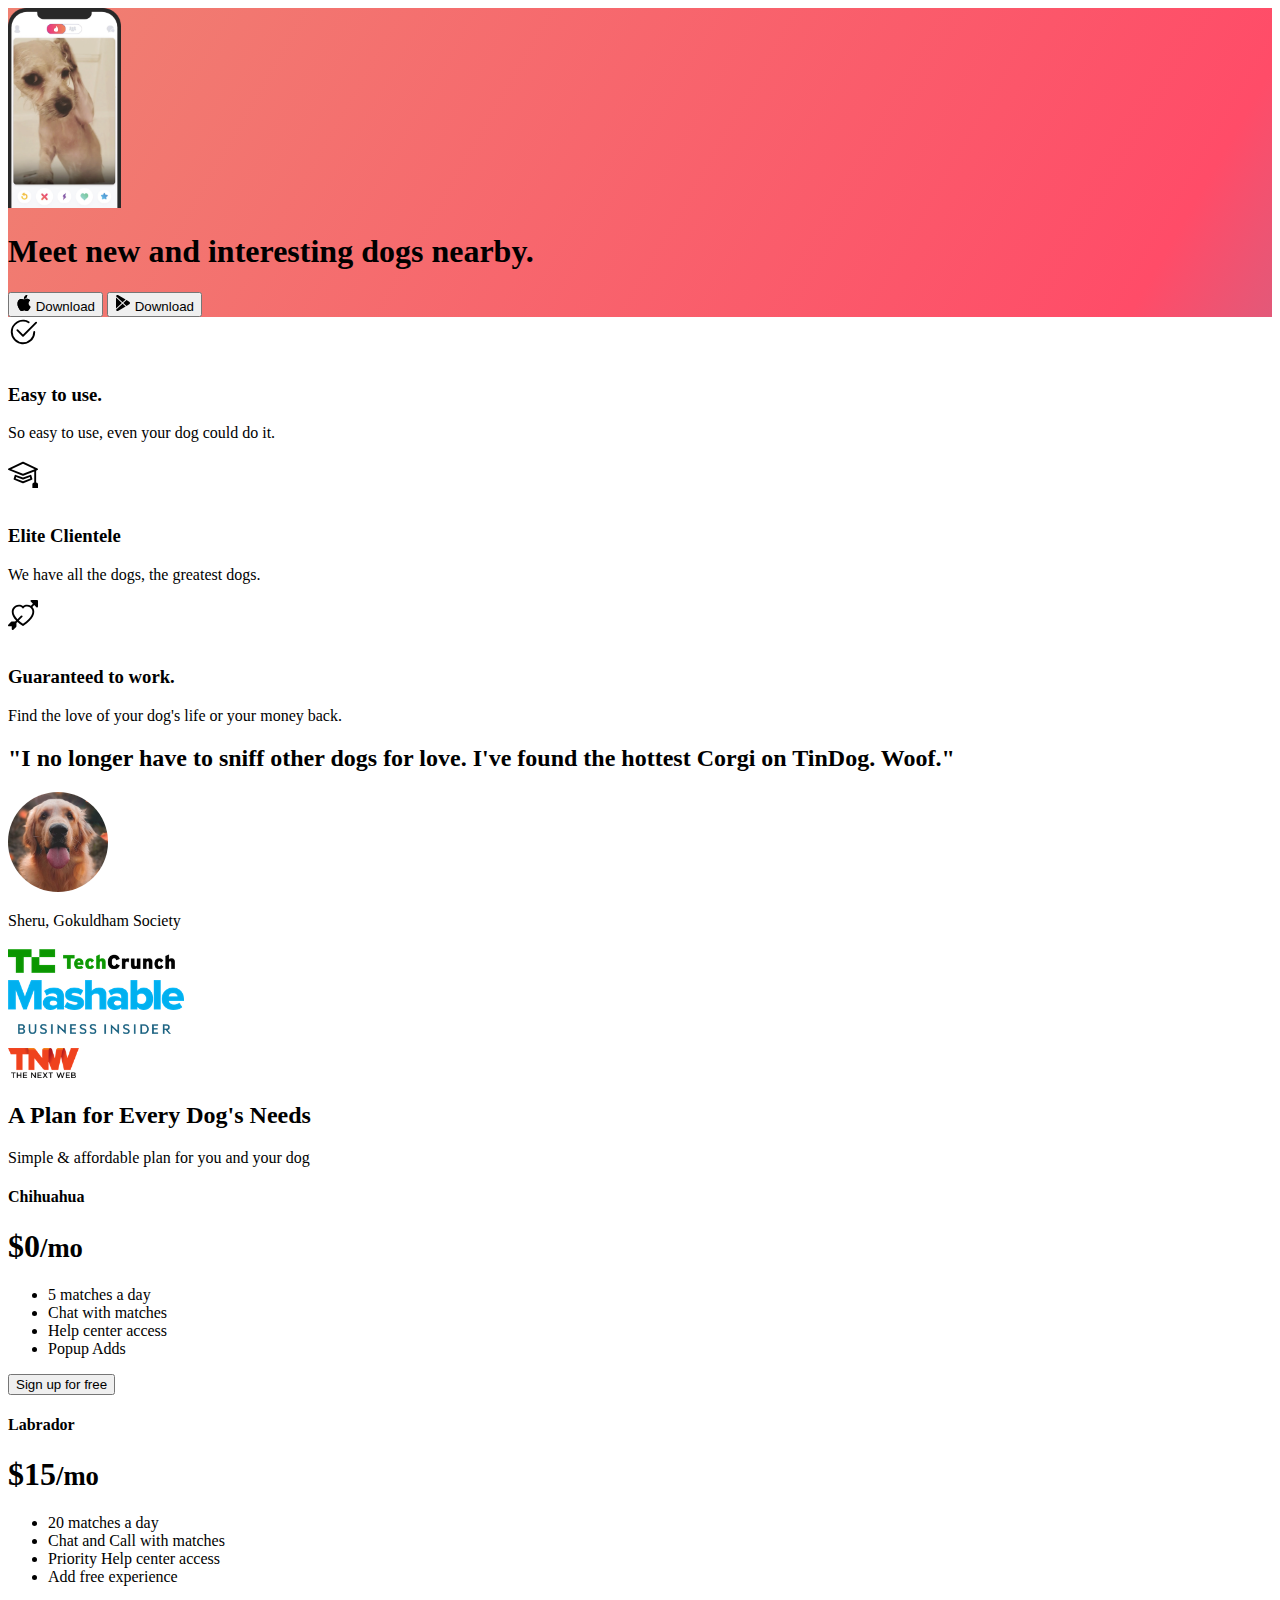
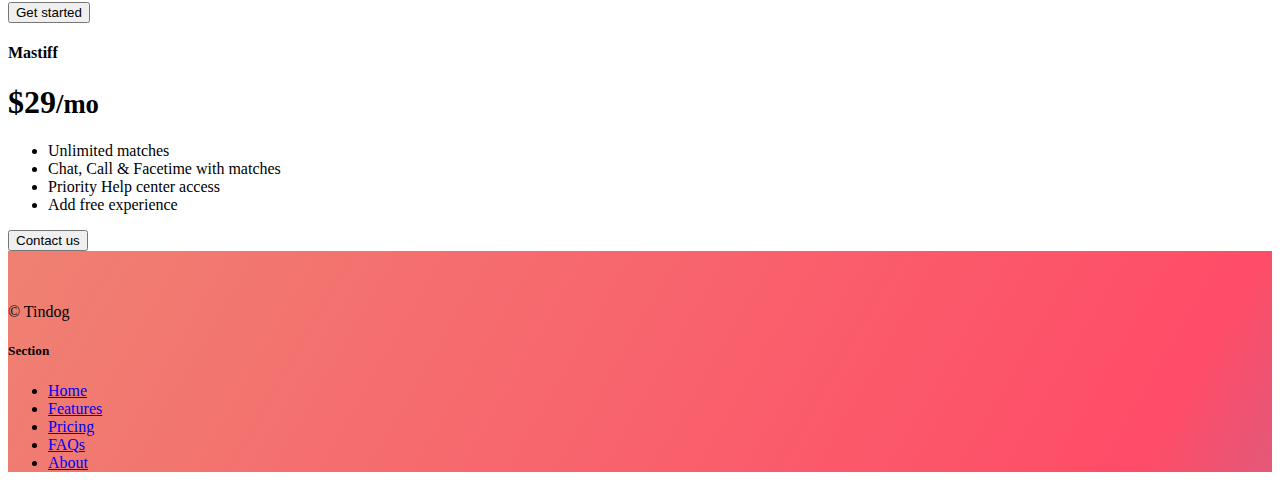
<file: Public/TinDog Project/index.html>
<!DOCTYPE html>
<html lang="en">

<head>
  <meta charset="UTF-8">
  <meta name="viewport" content="width=device-width, initial-scale=1.0">
  <title>TinDog</title>
  <link href="https://cdn.jsdelivr.net/npm/bootstrap@5.3.0-alpha3/dist/css/bootstrap.min.css" rel="stylesheet"
  integrity="sha384-KK94CHFLLe+nY2dmCWGMq91rCGa5gtU4mk92HdvYe+M/SXH301p5ILy+dN9+nJOZ" crossorigin="anonymous">
  <link rel="stylesheet" href="./css/style.css">

</head>

<body>

  <!-- Title -->
  <section id="title" class="gradient-background">

    <div class="container col-xxl-8 px-4 pt-5">
        <div class="row flex-lg-row-reverse align-items-center g-5 pt-5">
          <div class="col-10 col-sm-8 col-lg-6">
            <img src="./images/iphone.png" class="d-block mx-lg-auto img-fluid" alt="Bootstrap Themes" height="200" loading="lazy">
          </div>
          <div class="col-lg-6">
            <h1 class="display-5 fw-bold text-body-emphasis lh-1 mb-3">Meet new and interesting dogs nearby.</h1>

            <div class="d-grid gap-2 d-md-flex justify-content-md-start">
              <button type="button" class="btn btn-light btn-lg px-4 me-md-2" fdprocessedid="7k7px">
                <svg xmlns="http://www.w3.org/2000/svg" width="16" height="16" fill="currentColor"
                class="bi bi-apple mb-1" viewBox="0 0 16 16">
                <path
                  d="M11.182.008C11.148-.03 9.923.023 8.857 1.18c-1.066 1.156-.902 2.482-.878 2.516.024.034 1.52.087 2.475-1.258.955-1.345.762-2.391.728-2.43Zm3.314 11.733c-.048-.096-2.325-1.234-2.113-3.422.212-2.189 1.675-2.789 1.698-2.854.023-.065-.597-.79-1.254-1.157a3.692 3.692 0 0 0-1.563-.434c-.108-.003-.483-.095-1.254.116-.508.139-1.653.589-1.968.607-.316.018-1.256-.522-2.267-.665-.647-.125-1.333.131-1.824.328-.49.196-1.422.754-2.074 2.237-.652 1.482-.311 3.83-.067 4.56.244.729.625 1.924 1.273 2.796.576.984 1.34 1.667 1.659 1.899.319.232 1.219.386 1.843.067.502-.308 1.408-.485 1.766-.472.357.013 1.061.154 1.782.539.571.197 1.111.115 1.652-.105.541-.221 1.324-1.059 2.238-2.758.347-.79.505-1.217.473-1.282Z" />
                <path
                  d="M11.182.008C11.148-.03 9.923.023 8.857 1.18c-1.066 1.156-.902 2.482-.878 2.516.024.034 1.52.087 2.475-1.258.955-1.345.762-2.391.728-2.43Zm3.314 11.733c-.048-.096-2.325-1.234-2.113-3.422.212-2.189 1.675-2.789 1.698-2.854.023-.065-.597-.79-1.254-1.157a3.692 3.692 0 0 0-1.563-.434c-.108-.003-.483-.095-1.254.116-.508.139-1.653.589-1.968.607-.316.018-1.256-.522-2.267-.665-.647-.125-1.333.131-1.824.328-.49.196-1.422.754-2.074 2.237-.652 1.482-.311 3.83-.067 4.56.244.729.625 1.924 1.273 2.796.576.984 1.34 1.667 1.659 1.899.319.232 1.219.386 1.843.067.502-.308 1.408-.485 1.766-.472.357.013 1.061.154 1.782.539.571.197 1.111.115 1.652-.105.541-.221 1.324-1.059 2.238-2.758.347-.79.505-1.217.473-1.282Z" />
                </svg>
                Download</button>
              <button type="button" class="btn btn-outline-light btn-lg px-4" fdprocessedid="7glwgj">
                <svg xmlns="http://www.w3.org/2000/svg" width="16" height="16" fill="currentColor"
                class="bi bi-google-play mb-1" viewBox="0 0 16 16">
                <path
                  d="M14.222 9.374c1.037-.61 1.037-2.137 0-2.748L11.528 5.04 8.32 8l3.207 2.96 2.694-1.586Zm-3.595 2.116L7.583 8.68 1.03 14.73c.201 1.029 1.36 1.61 2.303 1.055l7.294-4.295ZM1 13.396V2.603L6.846 8 1 13.396ZM1.03 1.27l6.553 6.05 3.044-2.81L3.333.215C2.39-.341 1.231.24 1.03 1.27Z" />
              </svg>
                Download</button>
            </div>
          </div>
        </div>
    </div>
  </section>


  <!-- Features -->
  <section id="features">
    <div class="container mt-5">
        <div class="row g-4 py-5 row-cols-1 row-cols-lg-3">
            <div class="col d-flex align-items-start">
              <div class="icon-square text-body-emphasis bg-body-secondary d-inline-flex align-items-center justify-content-center fs-4 flex-shrink-0 me-3">
                <svg xmlns="http://www.w3.org/2000/svg" height="30" fill="currentColor" class="bi bi-check2-circle"
                  viewBox="0 0 16 16">
                    <path
                        d="M2.5 8a5.5 5.5 0 0 1 8.25-4.764.5.5 0 0 0 .5-.866A6.5 6.5 0 1 0 14.5 8a.5.5 0 0 0-1 0 5.5 5.5 0 1 1-11 0z" />
                    <path
                        d="M15.354 3.354a.5.5 0 0 0-.708-.708L8 9.293 5.354 6.646a.5.5 0 1 0-.708.708l3 3a.5.5 0 0 0 .708 0l7-7z" />
                    </svg>
              </div>
              <div>
                <h3 class="fs-2 text-body-emphasis">Easy to use.</h3>
                <p>So easy to use, even your dog could do it.</p>
              </div>
            </div>
            <div class="col d-flex align-items-start">
              <div class="icon-square text-body-emphasis bg-body-secondary d-inline-flex align-items-center justify-content-center fs-4 flex-shrink-0 me-3">
                <svg xmlns="http://www.w3.org/2000/svg" height="30" fill="currentColor" class="bi bi-mortarboard" viewBox="0 0 16 16">
                    <path d="M8.211 2.047a.5.5 0 0 0-.422 0l-7.5 3.5a.5.5 0 0 0 .025.917l7.5 3a.5.5 0 0 0 .372 0L14 7.14V13a1 1 0 0 0-1 1v2h3v-2a1 1 0 0 0-1-1V6.739l.686-.275a.5.5 0 0 0 .025-.917l-7.5-3.5ZM8 8.46 1.758 5.965 8 3.052l6.242 2.913L8 8.46Z"/>
                    <path d="M4.176 9.032a.5.5 0 0 0-.656.327l-.5 1.7a.5.5 0 0 0 .294.605l4.5 1.8a.5.5 0 0 0 .372 0l4.5-1.8a.5.5 0 0 0 .294-.605l-.5-1.7a.5.5 0 0 0-.656-.327L8 10.466 4.176 9.032Zm-.068 1.873.22-.748 3.496 1.311a.5.5 0 0 0 .352 0l3.496-1.311.22.748L8 12.46l-3.892-1.556Z"/>
                </svg>
              </div>
              <div>
                <h3 class="fs-2 text-body-emphasis">Elite Clientele</h3>
                <p>We have all the dogs, the greatest dogs.</p>
              </div>
            </div>
            <div class="col d-flex align-items-start">
              <div class="icon-square text-body-emphasis bg-body-secondary d-inline-flex align-items-center justify-content-center fs-4 flex-shrink-0 me-3">
                <svg xmlns="http://www.w3.org/2000/svg" height="30" fill="currentColor" class="bi bi-arrow-through-heart"
                    viewBox="0 0 16 16">
                    <path fill-rule="evenodd"
                    d="M2.854 15.854A.5.5 0 0 1 2 15.5V14H.5a.5.5 0 0 1-.354-.854l1.5-1.5A.5.5 0 0 1 2 11.5h1.793l.53-.53c-.771-.802-1.328-1.58-1.704-2.32-.798-1.575-.775-2.996-.213-4.092C3.426 2.565 6.18 1.809 8 3.233c1.25-.98 2.944-.928 4.212-.152L13.292 2 12.147.854A.5.5 0 0 1 12.5 0h3a.5.5 0 0 1 .5.5v3a.5.5 0 0 1-.854.354L14 2.707l-1.006 1.006c.236.248.44.531.6.845.562 1.096.585 2.517-.213 4.092-.793 1.563-2.395 3.288-5.105 5.08L8 13.912l-.276-.182a21.86 21.86 0 0 1-2.685-2.062l-.539.54V14a.5.5 0 0 1-.146.354l-1.5 1.5Zm2.893-4.894A20.419 20.419 0 0 0 8 12.71c2.456-1.666 3.827-3.207 4.489-4.512.679-1.34.607-2.42.215-3.185-.817-1.595-3.087-2.054-4.346-.761L8 4.62l-.358-.368c-1.259-1.293-3.53-.834-4.346.761-.392.766-.464 1.845.215 3.185.323.636.815 1.33 1.519 2.065l1.866-1.867a.5.5 0 1 1 .708.708L5.747 10.96Z" />
                </svg>
              </div>
              <div>
                <h3 class="fs-2 text-body-emphasis">Guaranteed to work.</h3>
                <p>Find the love of your dog's life or your money back.</p>
              </div>
            </div>
          </div>
    </div>
    
  </section>


  <!-- Testimonial -->
  <section id="testimonial">
    <div class="my-5">
        <div class="p-5 text-center bg-body-tertiary">
            <div class="container py-5">
                <h2 class="text-body-emphasis">"I no longer have to sniff other dogs for love. I've found the hottest Corgi on TinDog. Woof."</h2>
                <img class="profile-img mt-5" src="./images/dog-img.jpg"/>
                <p class="col-lg-8 mx-auto lead">
                    Sheru, Gokuldham Society
                </p>
            </div>

            <div class="container">
                <div class="row">
                <div class="col-lg-3 col-sm-12">
                    <img height="30" src="./images/techcrunch.png" />
                </div>
                <div class="col-lg-3 col-sm-12">
                    <img height="30" src="./images/mashable.png"/>
                </div>
                <div class="col-lg-3 col-sm-12">
                    <img height="30" src="./images/bizinsider.png"/>
                </div>
                <div class="col-lg-3 col-sm-12">
                    <img height="30" src="./images/tnw.png"/>
                </div>
            </div>
    </div>

   
  </section>
  <!-- Pricing -->
  <section id="pricing">

    <div class="container py-3">
        <header>
          <div class="d-flex flex-column flex-md-row align-items-center pb-3 mb-4 border-bottom">
          <div class="pricing-header p-3 pb-md-4 mx-auto text-center">
            <h2 class="display-4 fw-normal text-body-emphasis">A Plan for Every Dog's Needs</h2>
            <p class="fs-5 text-body-secondary">Simple & affordable plan for you and your dog</p>
          </div>
        </header>
      
        <main>
          <div class="row row-cols-1 row-cols-md-3 mb-3 text-center">
            <div class="col">
              <div class="card mb-4 rounded-3 shadow-sm">
                <div class="card-header py-3">
                  <h4 class="my-0 fw-normal">Chihuahua</h4>
                </div>
                <div class="card-body">
                  <h1 class="card-title pricing-card-title">$0<small class="text-body-secondary fw-light">/mo</small></h1>
                  <ul class="list-unstyled mt-3 mb-4">
                    <li>5 matches a day</li>
                    <li>Chat with matches</li>
                    <li>Help center access</li>
                    <li>Popup Adds</li>
                  </ul>
                  <button type="button" class="w-100 btn btn-lg btn-outline-dark">Sign up for free</button>
                </div>
              </div>
            </div>
            <div class="col">
              <div class="card mb-4 rounded-3 shadow-sm">
                <div class="card-header py-3">
                  <h4 class="my-0 fw-normal">Labrador</h4>
                </div>
                <div class="card-body">
                  <h1 class="card-title pricing-card-title">$15<small class="text-body-secondary fw-light">/mo</small></h1>
                  <ul class="list-unstyled mt-3 mb-4">
                    <li>20 matches a day</li>
                    <li>Chat and Call with matches</li>
                    <li>Priority Help center access</li>
                    <li>Add free experience</li>
                    
                  </ul>
                  <button type="button" class="w-100 btn btn-lg btn-dark">Get started</button>
                </div>
              </div>
            </div>
            <div class="col">
              <div class="card mb-4 rounded-3 shadow-sm border-dark">
                <div class="card-header py-3 text-bg-dark border-dark">
                  <h4 class="my-0 fw-normal">Mastiff</h4>
                </div>
                <div class="card-body">
                  <h1 class="card-title pricing-card-title">$29<small class="text-body-secondary fw-light">/mo</small></h1>
                  <ul class="list-unstyled mt-3 mb-4">
                    <li>Unlimited matches</li>
                    <li>Chat, Call & Facetime with matches</li>
                    <li>Priority Help center access</li>
                    <li>Add free experience</li>
                  </ul>
                  <button type="button" class="w-100 btn btn-lg btn-dark">Contact us</button>
                </div>
              </div>
            </div>
          </div>
      
          

  </section>
  <!-- Footer -->
  <section id="footer" class="gradient-background">

    <div class="container">
        <footer class="row row-cols-1 row-cols-sm-2 row-cols-md-5 py-5 mt-5 border-top">
          <div class="col mb-3">
            <a href="/" class="d-flex align-items-center mb-3 link-body-emphasis text-decoration-none">
              <svg class="bi me-2" width="40" height="32"><use xlink:href="#bootstrap"></use></svg>
            </a>
            <p class="text-body-secondary">© Tindog</p>
          </div>
      
          <div class="col mb-3" >
          </div>
          <div class="foot-options" class="col mb-3">
            <h5>Section</h5>
            <ul class="nav flex-column">
              <li class="nav-item mb-2"><a href="#" class="nav-link p-0 text-body-secondary">Home</a></li>
              <li class="nav-item mb-2"><a href="#" class="nav-link p-0 text-body-secondary">Features</a></li>
              <li class="nav-item mb-2"><a href="#" class="nav-link p-0 text-body-secondary">Pricing</a></li>
              <li class="nav-item mb-2"><a href="#" class="nav-link p-0 text-body-secondary">FAQs</a></li>
              <li class="nav-item mb-2"><a href="#" class="nav-link p-0 text-body-secondary">About</a></li>
            </ul>
          </div>
        </footer>
      </div>
  </section>
</body>

</html>
</file>
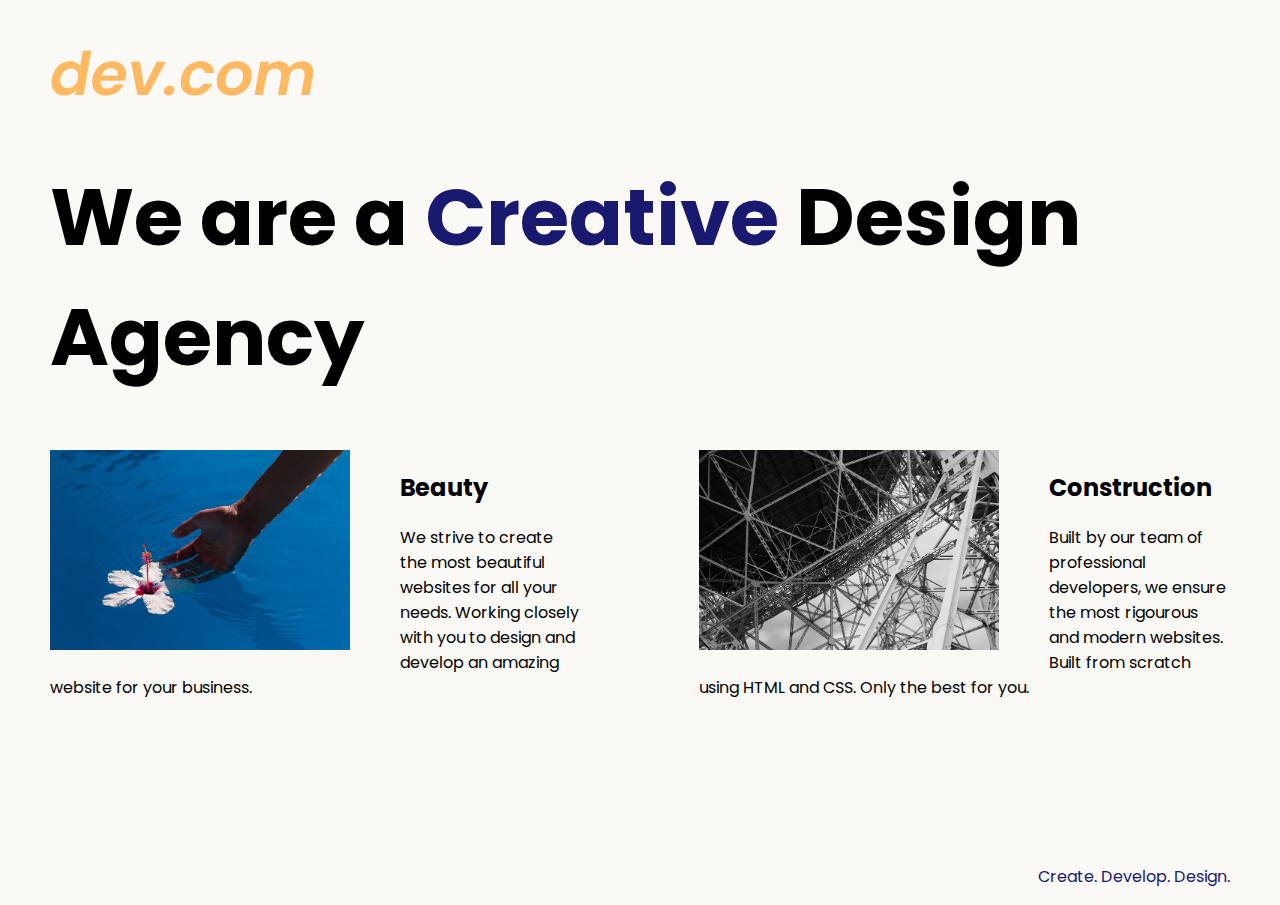
<file: Public/Web Design Agency Project/index.html>
<!DOCTYPE html>
<html lang="en">

<head>
  <meta charset="UTF-8">
  <meta name="viewport" content="width=device-width, initial-scale=1.0">
  <title>Agency</title>
  <link rel="stylesheet" href="./style.css">
  <link rel="preconnect" href="https://fonts.googleapis.com">
  <link rel="preconnect" href="https://fonts.gstatic.com" crossorigin>
  <link href="https://fonts.googleapis.com/css2?family=Poppins:wght@400;700&display=swap" rel="stylesheet">
</head>

<body>
  <div class="main">
    <img class="logo" src="./assets/images/logo.png" alt="logo">
    <h1>We are a <span class="creative">Creative</span> Design Agency</h1>
    <div class="left card"><img class="tile-image" src="./assets/images/beautiful.jpg" alt="hand and flower in water">
      <h2 class="card-title">Beauty</h2>
      <p class="card-text">We strive to create the most beautiful websites for all your needs. Working closely with you
        to
        design and
        develop an amazing website for your business.</p>
    </div>

    <div class="right card"><img class="tile-image" src="./assets/images/construction.jpg" alt="metal structure">
      <h2 class="card-title">Construction</h2>
      <p>Built by our team of professional developers, we ensure the most rigourous and modern websites. Built from
        scratch using HTML and CSS. Only the best for you.</p>
    </div>

  </div>
  <footer>
    <p>Create. Develop. Design.</p>
  </footer>
</body>

</html>
</file>
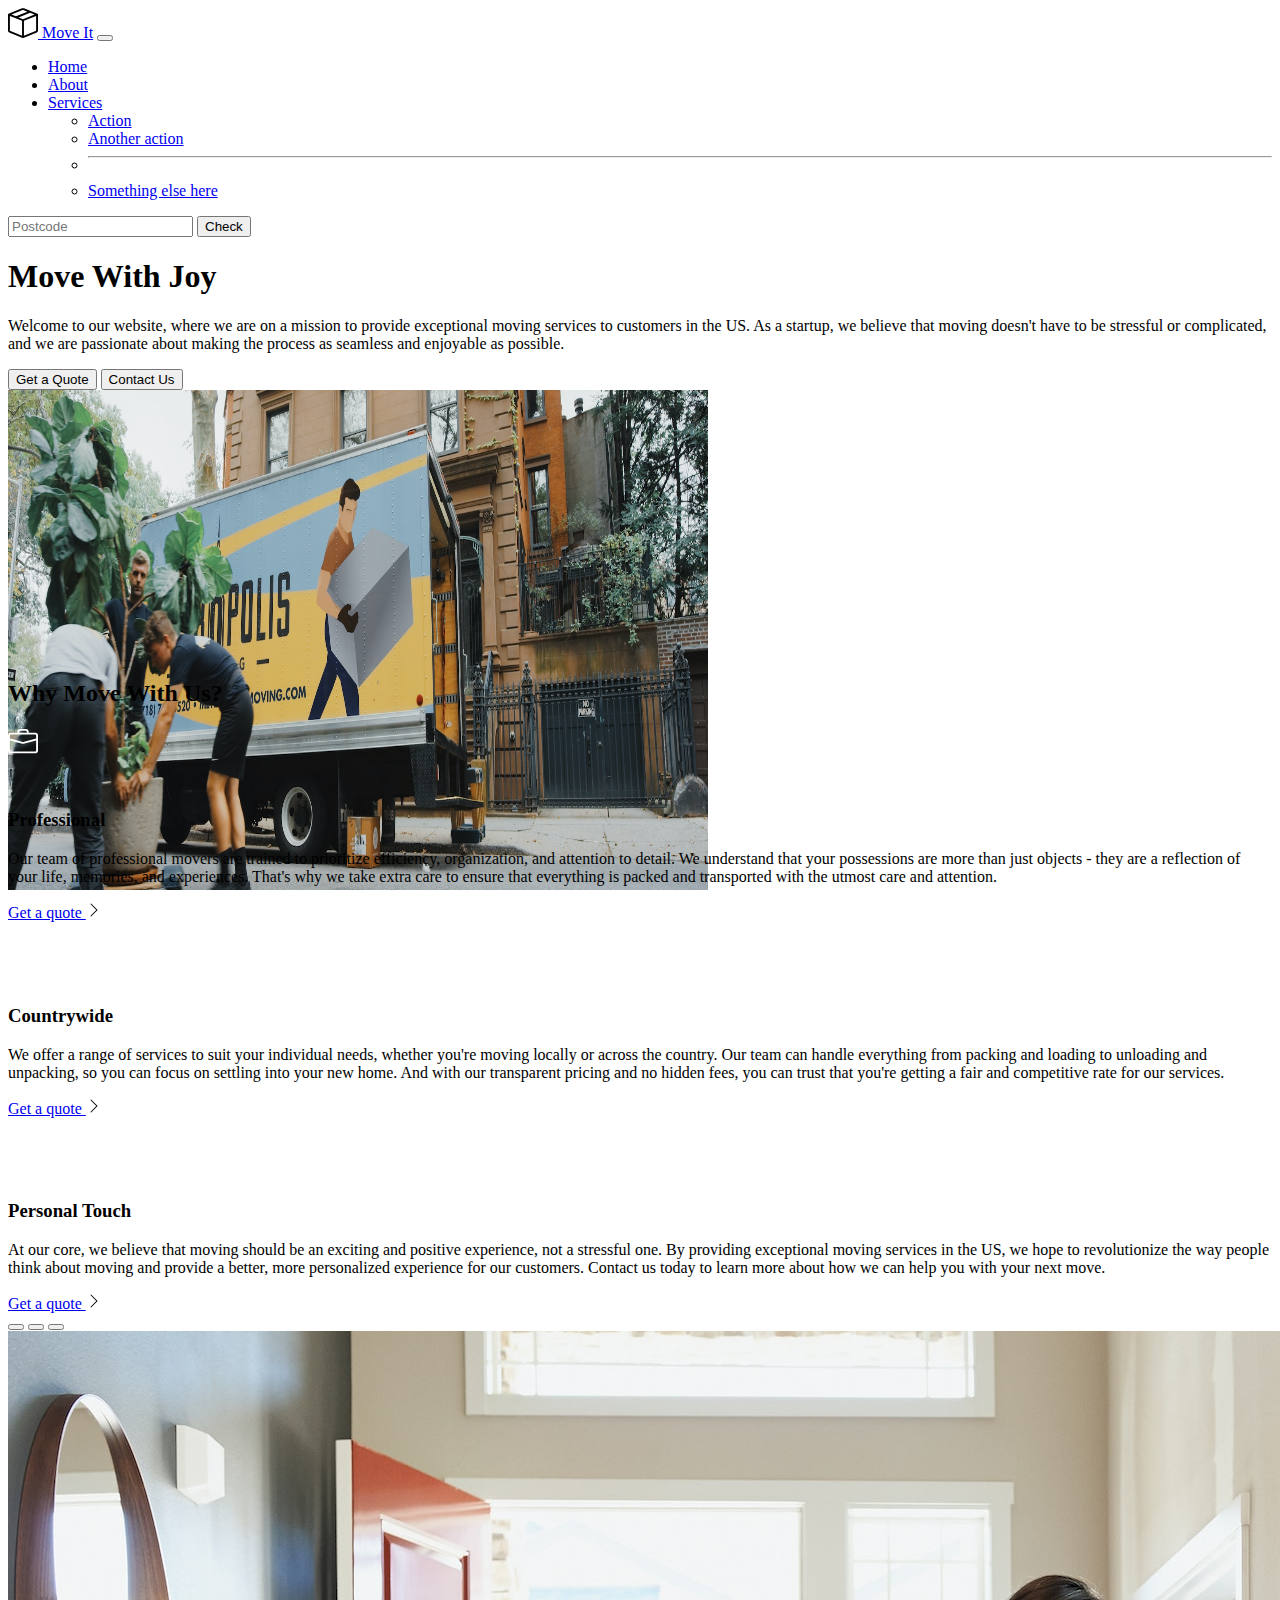
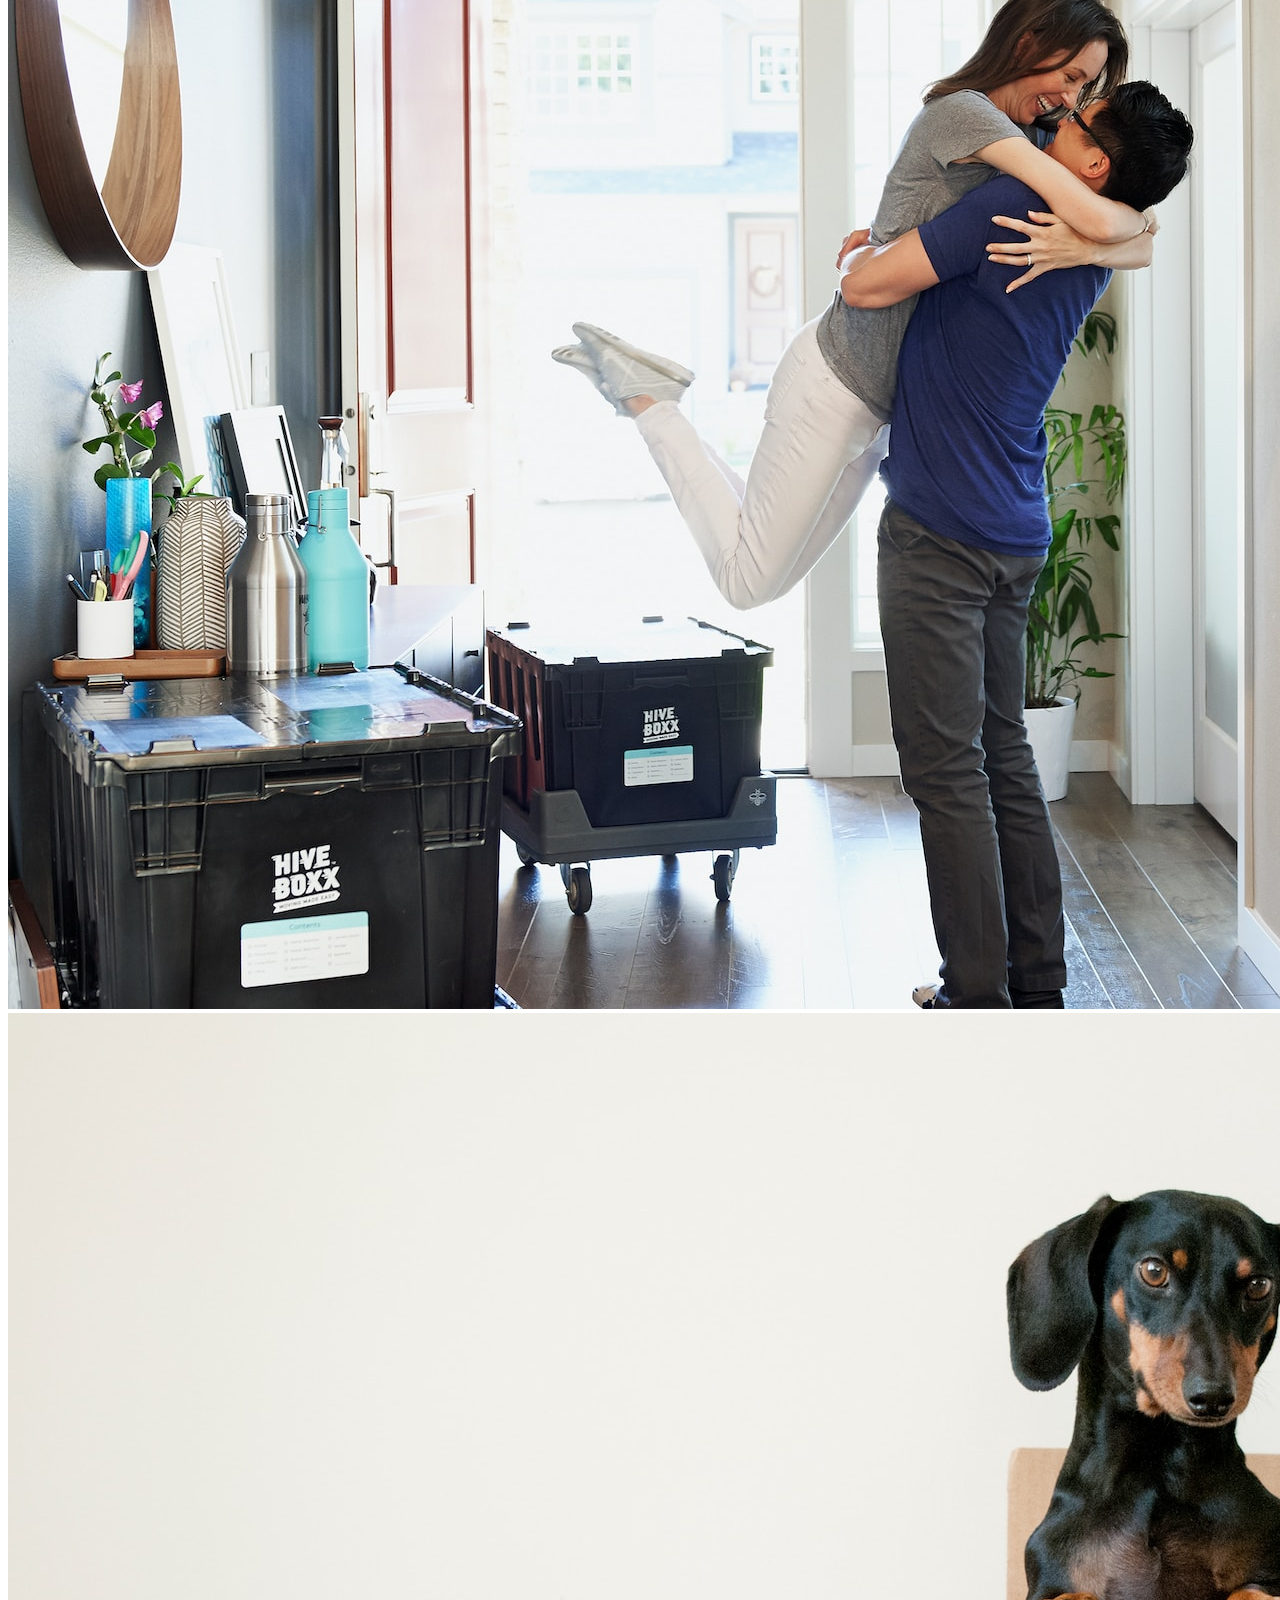
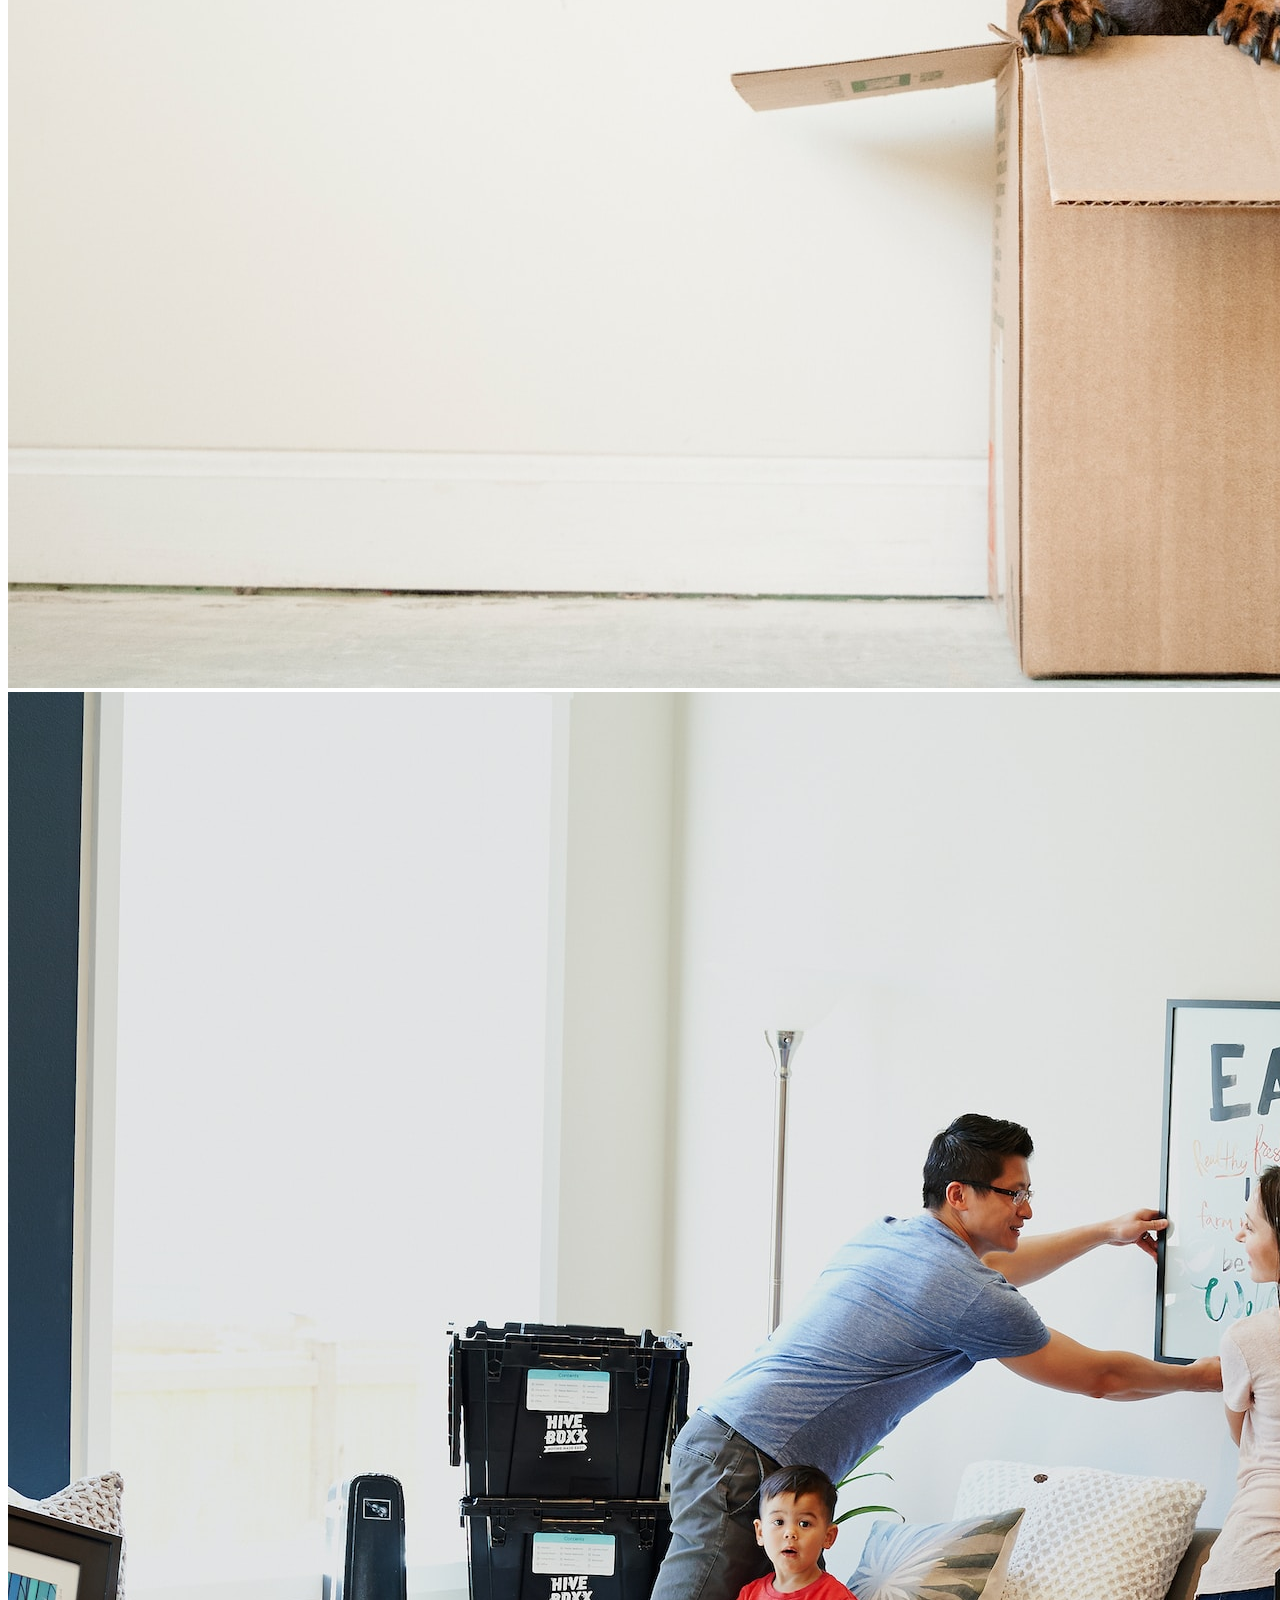
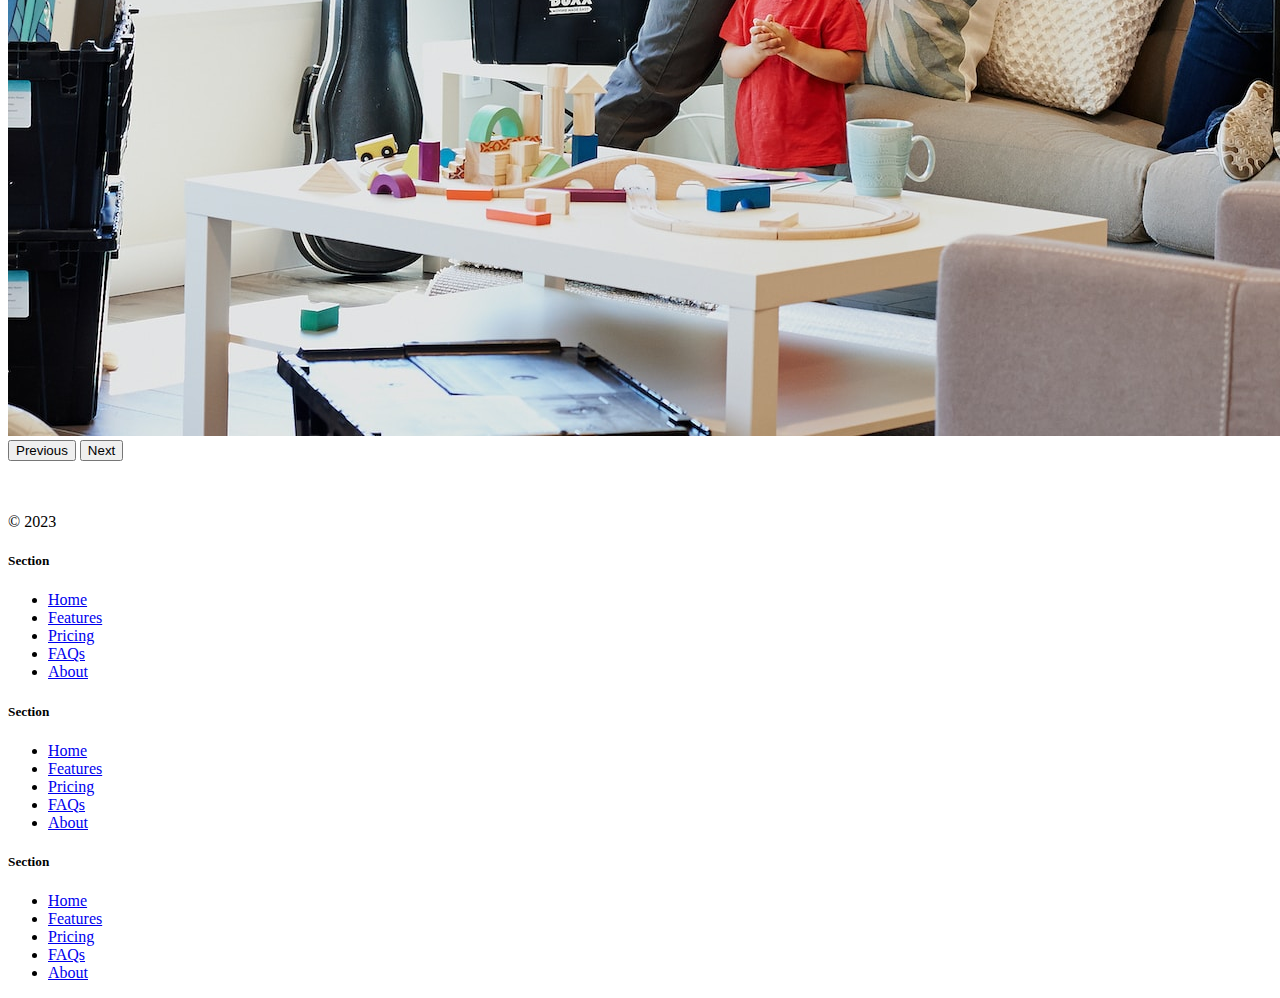
<file: Public/Bootstrap Components/solution.html>
<!DOCTYPE html>
<html lang="en">

<head>
  <meta charset="UTF-8">
  <meta name="viewport" content="width=device-width, initial-scale=1.0">
  <title>Bootstrap Components</title>
  <link href="https://cdn.jsdelivr.net/npm/bootstrap@5.3.0-alpha2/dist/css/bootstrap.min.css" rel="stylesheet"
    integrity="sha384-aFq/bzH65dt+w6FI2ooMVUpc+21e0SRygnTpmBvdBgSdnuTN7QbdgL+OapgHtvPp" crossorigin="anonymous">
  <style>
    .feature-icon {
      width: 4rem;
      height: 4rem;
      border-radius: 0.75rem;
    }
  </style>
</head>

<body>

  <nav class="navbar navbar-expand-lg bg-body-tertiary">
    <div class="container-fluid">
      <a class="navbar-brand" href="#"><img src="./box-seam.svg" alt="moveit brand icon" height="30"> Move It</a>
      <button class="navbar-toggler" type="button" data-bs-toggle="collapse" data-bs-target="#navbarSupportedContent"
        aria-controls="navbarSupportedContent" aria-expanded="false" aria-label="Toggle navigation">
        <span class="navbar-toggler-icon"></span>
      </button>
      <div class="collapse navbar-collapse" id="navbarSupportedContent">
        <ul class="navbar-nav me-auto mb-2 mb-lg-0">
          <li class="nav-item">
            <a class="nav-link active" aria-current="page" href="#">Home</a>
          </li>
          <li class="nav-item">
            <a class="nav-link" href="#">About</a>
          </li>
          <li class="nav-item dropdown">
            <a class="nav-link dropdown-toggle" href="#" role="button" data-bs-toggle="dropdown" aria-expanded="false">
              Services
            </a>
            <ul class="dropdown-menu">
              <li><a class="dropdown-item" href="#">Action</a></li>
              <li><a class="dropdown-item" href="#">Another action</a></li>
              <li>
                <hr class="dropdown-divider">
              </li>
              <li><a class="dropdown-item" href="#">Something else here</a></li>
            </ul>
          </li>
        </ul>
        <form class="d-flex" role="search">
          <input class="form-control me-2" type="search" placeholder="Postcode" aria-label="Search">
          <button class="btn btn-outline-success" type="submit">Check</button>
        </form>
      </div>
    </div>
  </nav>


  <div class="px-4 pt-5 my-5 text-center border-bottom">
    <h1 class="display-4 fw-bold text-body-emphasis">Move With Joy</h1>
    <div class="col-lg-6 mx-auto">
      <p class="lead mb-4">Welcome to our website, where we are on a mission to provide exceptional moving services to
        customers in the US. As a
        startup, we believe that moving doesn't have to be stressful or complicated, and we are passionate about making
        the
        process as seamless and enjoyable as possible.
      </p>
      <div class="d-grid gap-2 d-sm-flex justify-content-sm-center mb-5">
        <button type="button" class="btn btn-primary btn-lg px-4 me-sm-3">Get a Quote</button>
        <button type="button" class="btn btn-outline-secondary btn-lg px-4">Contact Us</button>
      </div>
    </div>
    <div class="overflow-hidden" style="max-height: 30vh;">
      <div class="container px-5">
        <img src="./moving-van.jpg" class="img-fluid border rounded-3 shadow-lg mb-4" alt="Example image" width="700"
          height="500" loading="lazy">
      </div>
    </div>
  </div>

  <div class="container px-4 py-5" id="featured-3">
    <h2 class="pb-2 border-bottom">Why Move With Us?</h2>
    <div class="row g-4 py-5 row-cols-1 row-cols-lg-3">
      <div class="feature col">
        <div
          class="feature-icon d-inline-flex align-items-center justify-content-center text-bg-primary bg-gradient fs-2 mb-3">
          <img src="./briefcase.svg" alt="briefcase" height="30">
        </div>
        <h3 class="fs-2">Professional</h3>
        <p>Our team of professional movers are trained to prioritize efficiency, organization, and attention to detail.
          We
          understand that your possessions are more than just objects - they are a reflection of your life, memories,
          and
          experiences. That's why we take extra care to ensure that everything is packed and transported with the utmost
          care and
          attention.</p>
        <a href="#" class="icon-link">
          Get a quote
          <img src="./chevron-right.svg" alt="chevron-right">
        </a>
        
      </div>
      <div class="feature col">
        <div
          class="feature-icon d-inline-flex align-items-center justify-content-center text-bg-primary bg-gradient fs-2 mb-3">
          <img src="./bus-front.svg" alt="bus-front" height="30">
        </div>
        <h3 class="fs-2">Countrywide</h3>
        <p>We offer a range of services to suit your individual needs, whether you're moving locally or across the
          country. Our
          team can handle everything from packing and loading to unloading and unpacking, so you can focus on settling
          into your
          new home. And with our transparent pricing and no hidden fees, you can trust that you're getting a fair and
          competitive
          rate for our services.</p>
        <a href="#" class="icon-link">
          Get a quote
          <img src="./chevron-right.svg" alt="chevron-right">
        </a>
      </div>
      <div class="feature col">
        <div
          class="feature-icon d-inline-flex align-items-center justify-content-center text-bg-primary bg-gradient fs-2 mb-3">
          <img src="./chat-square-heart.svg" alt="chat-square-heart" height="30">
        </div>
        <h3 class="fs-2">Personal Touch</h3>
        <p>At our core, we believe that moving should be an exciting and positive experience, not a stressful one. By
          providing
          exceptional moving services in the US, we hope to revolutionize the way people think about moving and provide
          a better,
          more personalized experience for our customers. Contact us today to learn more about how we can help you with
          your next
          move.</p>
        <a href="#" class="icon-link">
          Get a quote
          <img src="./chevron-right.svg" alt="chevron-right">
        </a>
      </div>
    </div>
  </div>
  <div class="container">
    <div id="carouselExampleIndicators" class="carousel slide">
      <div class="carousel-indicators">
        <button type="button" data-bs-target="#carouselExampleIndicators" data-bs-slide-to="0" class="active"
          aria-current="true" aria-label="Slide 1"></button>
        <button type="button" data-bs-target="#carouselExampleIndicators" data-bs-slide-to="1"
          aria-label="Slide 2"></button>
        <button type="button" data-bs-target="#carouselExampleIndicators" data-bs-slide-to="2"
          aria-label="Slide 3"></button>
      </div>
      <div class="carousel-inner">
        <div class="carousel-item active">
          <img src="./couple.jpg" class="d-block w-100" alt="couple">
        </div>
        <div class="carousel-item">
          <img src="./dog.jpg" class="d-block w-100" alt="dog">
        </div>
        <div class="carousel-item">
          <img src="./family.jpg" class="d-block w-100" alt="family">
        </div>
      </div>
      <button class="carousel-control-prev" type="button" data-bs-target="#carouselExampleIndicators"
        data-bs-slide="prev">
        <span class="carousel-control-prev-icon" aria-hidden="true"></span>
        <span class="visually-hidden">Previous</span>
      </button>
      <button class="carousel-control-next" type="button" data-bs-target="#carouselExampleIndicators"
        data-bs-slide="next">
        <span class="carousel-control-next-icon" aria-hidden="true"></span>
        <span class="visually-hidden">Next</span>
      </button>
    </div>
  </div>

  <div class="container">
    <footer class="row row-cols-1 row-cols-sm-2 row-cols-md-5 py-5 my-5 border-top">
      <div class="col mb-3">
        <a href="/" class="d-flex align-items-center mb-3 link-body-emphasis text-decoration-none">
          <svg class="bi me-2" width="40" height="32">
            <use xlink:href="#bootstrap"></use>
          </svg>
        </a>
        <p class="text-body-secondary">© 2023</p>
      </div>

      <div class="col mb-3">

      </div>

      <div class="col mb-3">
        <h5>Section</h5>
        <ul class="nav flex-column">
          <li class="nav-item mb-2"><a href="#" class="nav-link p-0 text-body-secondary">Home</a></li>
          <li class="nav-item mb-2"><a href="#" class="nav-link p-0 text-body-secondary">Features</a></li>
          <li class="nav-item mb-2"><a href="#" class="nav-link p-0 text-body-secondary">Pricing</a></li>
          <li class="nav-item mb-2"><a href="#" class="nav-link p-0 text-body-secondary">FAQs</a></li>
          <li class="nav-item mb-2"><a href="#" class="nav-link p-0 text-body-secondary">About</a></li>
        </ul>
      </div>

      <div class="col mb-3">
        <h5>Section</h5>
        <ul class="nav flex-column">
          <li class="nav-item mb-2"><a href="#" class="nav-link p-0 text-body-secondary">Home</a></li>
          <li class="nav-item mb-2"><a href="#" class="nav-link p-0 text-body-secondary">Features</a></li>
          <li class="nav-item mb-2"><a href="#" class="nav-link p-0 text-body-secondary">Pricing</a></li>
          <li class="nav-item mb-2"><a href="#" class="nav-link p-0 text-body-secondary">FAQs</a></li>
          <li class="nav-item mb-2"><a href="#" class="nav-link p-0 text-body-secondary">About</a></li>
        </ul>
      </div>

      <div class="col mb-3">
        <h5>Section</h5>
        <ul class="nav flex-column">
          <li class="nav-item mb-2"><a href="#" class="nav-link p-0 text-body-secondary">Home</a></li>
          <li class="nav-item mb-2"><a href="#" class="nav-link p-0 text-body-secondary">Features</a></li>
          <li class="nav-item mb-2"><a href="#" class="nav-link p-0 text-body-secondary">Pricing</a></li>
          <li class="nav-item mb-2"><a href="#" class="nav-link p-0 text-body-secondary">FAQs</a></li>
          <li class="nav-item mb-2"><a href="#" class="nav-link p-0 text-body-secondary">About</a></li>
        </ul>
      </div>
    </footer>
  </div>
  <script src="https://cdn.jsdelivr.net/npm/bootstrap@5.3.0-alpha3/dist/js/bootstrap.bundle.min.js"
    integrity="sha384-ENjdO4Dr2bkBIFxQpeoTz1HIcje39Wm4jDKdf19U8gI4ddQ3GYNS7NTKfAdVQSZe"
    crossorigin="anonymous"></script>
</body>

</html>
</file>
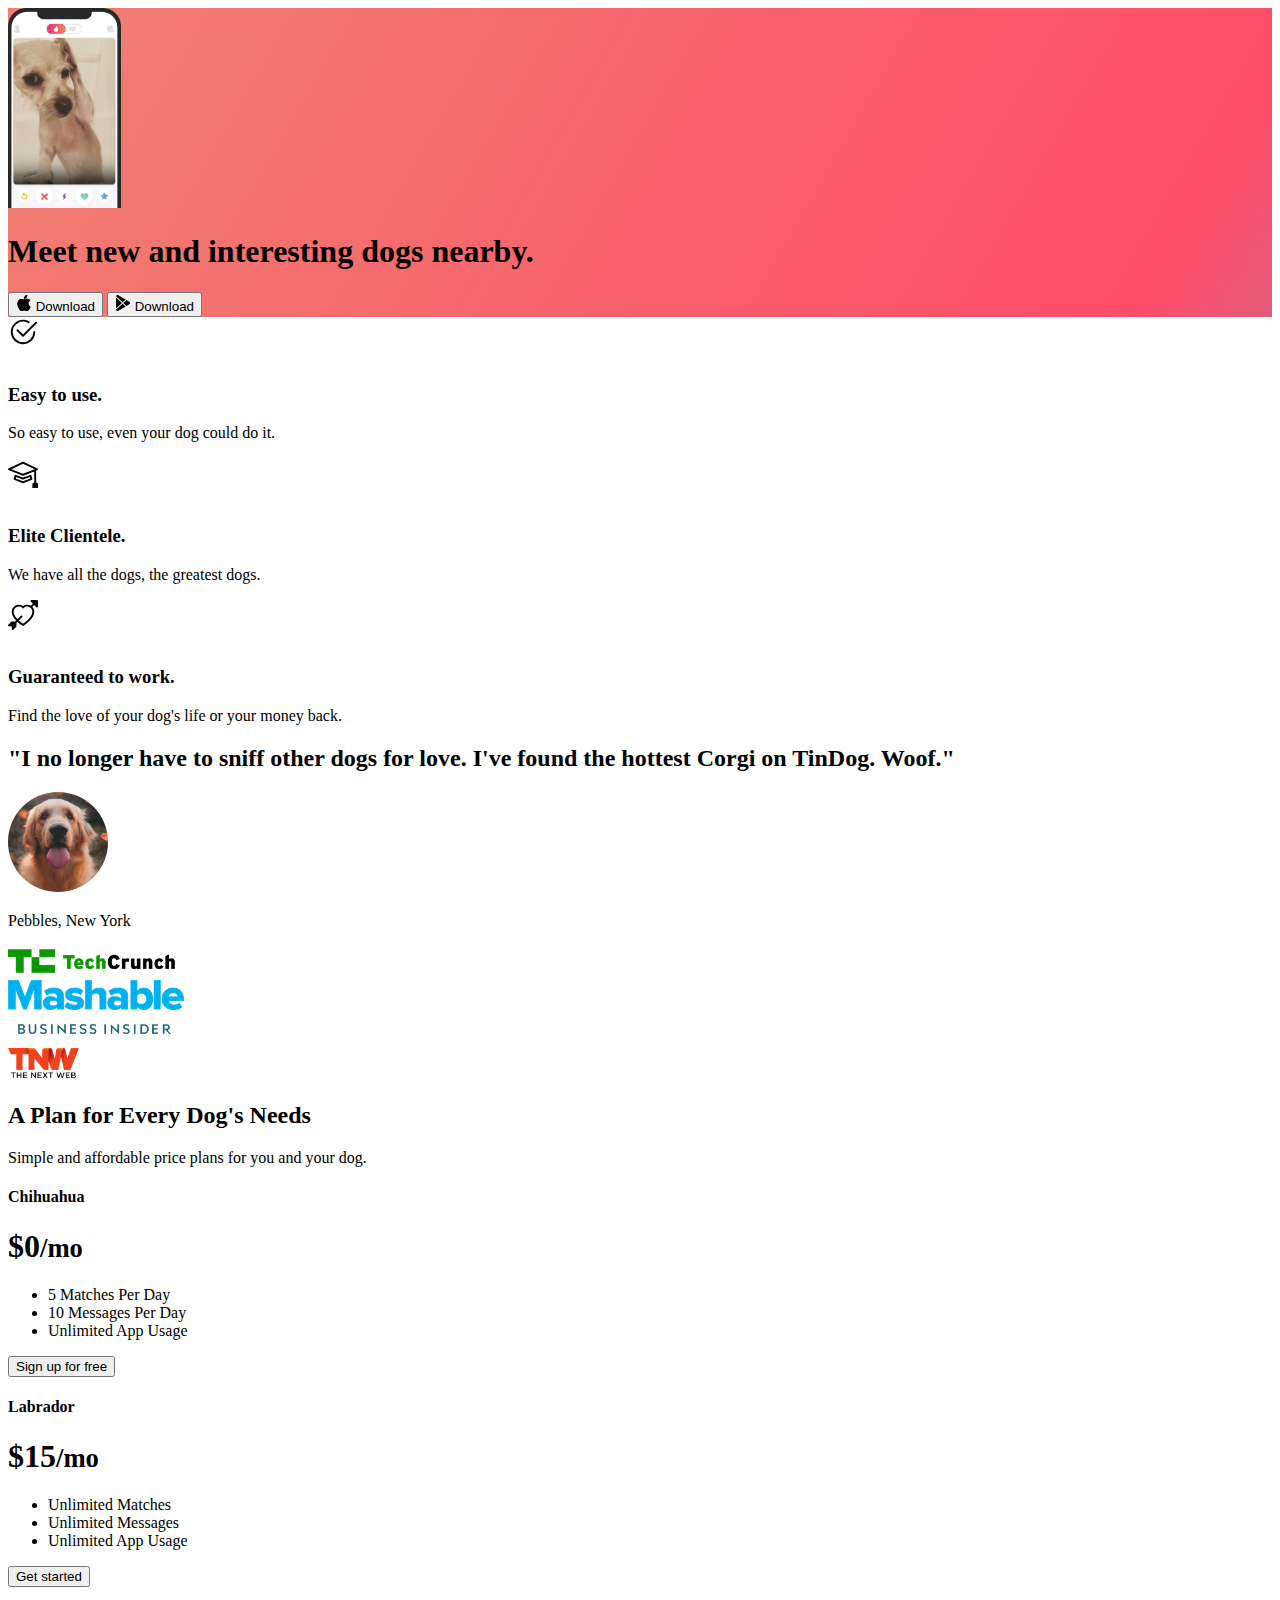
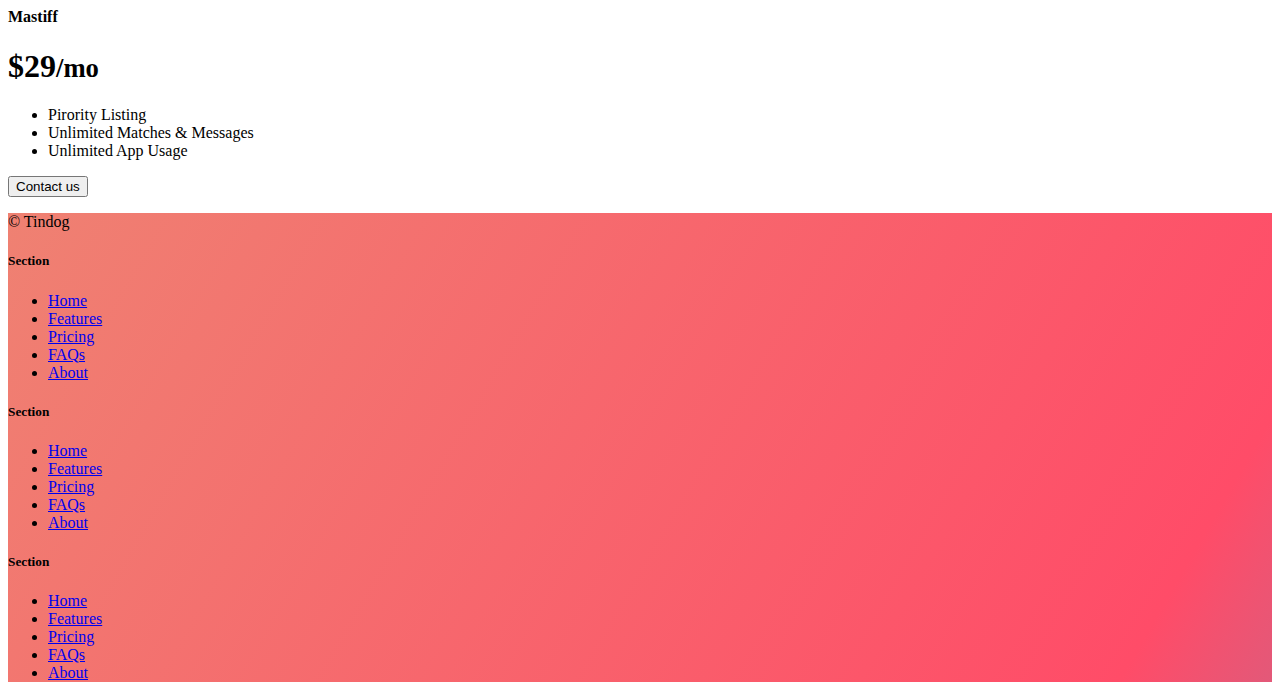
<file: Public/TinDog Project/solution.html>
<!DOCTYPE html>
<html lang="en">

<head>
  <meta charset="UTF-8">
  <meta name="viewport" content="width=device-width, initial-scale=1.0">
  <title>TinDog</title>
  <link href="https://cdn.jsdelivr.net/npm/bootstrap@5.3.0-alpha3/dist/css/bootstrap.min.css" rel="stylesheet"
    integrity="sha384-KK94CHFLLe+nY2dmCWGMq91rCGa5gtU4mk92HdvYe+M/SXH301p5ILy+dN9+nJOZ" crossorigin="anonymous">
  <link rel="stylesheet" href="./css/solution.css">
</head>

<body>


  <!-- Title -->
  <section id="title" class="gradient-background">

    <div class="container col-xxl-8 px-4 pt-5">
      <div class="row flex-lg-row-reverse align-items-center g-5 pt-5">
        <div class="col-10 col-sm-8 col-lg-6">
          <img src="./images/iphone.png" class="d-block mx-lg-auto img-fluid" alt="Bootstrap Themes" height="200"
            loading="lazy">
        </div>
        <div class="col-lg-6">
          <h1 class="display-5 fw-bold text-body-emphasis lh-1 mb-3">Meet new and interesting dogs nearby.</h1>

          <div class="d-grid gap-2 d-md-flex justify-content-md-start">
            <button type="button" class="btn btn-light btn-lg px-4 me-md-2"><svg xmlns="http://www.w3.org/2000/svg"
                width="16" height="16" fill="currentColor" class="bi bi-apple mb-1" viewBox="0 0 16 16">
                <path
                  d="M11.182.008C11.148-.03 9.923.023 8.857 1.18c-1.066 1.156-.902 2.482-.878 2.516.024.034 1.52.087 2.475-1.258.955-1.345.762-2.391.728-2.43Zm3.314 11.733c-.048-.096-2.325-1.234-2.113-3.422.212-2.189 1.675-2.789 1.698-2.854.023-.065-.597-.79-1.254-1.157a3.692 3.692 0 0 0-1.563-.434c-.108-.003-.483-.095-1.254.116-.508.139-1.653.589-1.968.607-.316.018-1.256-.522-2.267-.665-.647-.125-1.333.131-1.824.328-.49.196-1.422.754-2.074 2.237-.652 1.482-.311 3.83-.067 4.56.244.729.625 1.924 1.273 2.796.576.984 1.34 1.667 1.659 1.899.319.232 1.219.386 1.843.067.502-.308 1.408-.485 1.766-.472.357.013 1.061.154 1.782.539.571.197 1.111.115 1.652-.105.541-.221 1.324-1.059 2.238-2.758.347-.79.505-1.217.473-1.282Z" />
                <path
                  d="M11.182.008C11.148-.03 9.923.023 8.857 1.18c-1.066 1.156-.902 2.482-.878 2.516.024.034 1.52.087 2.475-1.258.955-1.345.762-2.391.728-2.43Zm3.314 11.733c-.048-.096-2.325-1.234-2.113-3.422.212-2.189 1.675-2.789 1.698-2.854.023-.065-.597-.79-1.254-1.157a3.692 3.692 0 0 0-1.563-.434c-.108-.003-.483-.095-1.254.116-.508.139-1.653.589-1.968.607-.316.018-1.256-.522-2.267-.665-.647-.125-1.333.131-1.824.328-.49.196-1.422.754-2.074 2.237-.652 1.482-.311 3.83-.067 4.56.244.729.625 1.924 1.273 2.796.576.984 1.34 1.667 1.659 1.899.319.232 1.219.386 1.843.067.502-.308 1.408-.485 1.766-.472.357.013 1.061.154 1.782.539.571.197 1.111.115 1.652-.105.541-.221 1.324-1.059 2.238-2.758.347-.79.505-1.217.473-1.282Z" />
              </svg> Download</button>
            <button type="button" class="btn btn-outline-light btn-lg px-4"><svg xmlns="http://www.w3.org/2000/svg"
                width="16" height="16" fill="currentColor" class="bi bi-google-play mb-1" viewBox="0 0 16 16">
                <path
                  d="M14.222 9.374c1.037-.61 1.037-2.137 0-2.748L11.528 5.04 8.32 8l3.207 2.96 2.694-1.586Zm-3.595 2.116L7.583 8.68 1.03 14.73c.201 1.029 1.36 1.61 2.303 1.055l7.294-4.295ZM1 13.396V2.603L6.846 8 1 13.396ZM1.03 1.27l6.553 6.05 3.044-2.81L3.333.215C2.39-.341 1.231.24 1.03 1.27Z" />
              </svg> Download</button>
          </div>
        </div>
      </div>
    </div>
  </section>
  <!-- Features -->
  <section id="features">
    <div class="container mt-5">
      <div class="row g-4 py-5 row-cols-1 row-cols-lg-3">
        <div class="col d-flex align-items-start">
          <div
            class="icon-square text-body-emphasis bg-body-secondary d-inline-flex align-items-center justify-content-center fs-4 flex-shrink-0 me-3">
            <svg xmlns="http://www.w3.org/2000/svg" height="30" fill="currentColor" class="bi bi-check2-circle"
              viewBox="0 0 16 16">
              <path
                d="M2.5 8a5.5 5.5 0 0 1 8.25-4.764.5.5 0 0 0 .5-.866A6.5 6.5 0 1 0 14.5 8a.5.5 0 0 0-1 0 5.5 5.5 0 1 1-11 0z" />
              <path
                d="M15.354 3.354a.5.5 0 0 0-.708-.708L8 9.293 5.354 6.646a.5.5 0 1 0-.708.708l3 3a.5.5 0 0 0 .708 0l7-7z" />
            </svg>
          </div>
          <div>
            <h3 class="fs-2">Easy to use.</h3>
            <p>So easy to use, even your dog could do it.</p>

          </div>
        </div>
        <div class="col d-flex align-items-start">
          <div
            class="icon-square text-body-emphasis bg-body-secondary d-inline-flex align-items-center justify-content-center fs-4 flex-shrink-0 me-3">
            <svg xmlns="http://www.w3.org/2000/svg" height="30" fill="currentColor" class="bi bi-mortarboard"
              viewBox="0 0 16 16">
              <path
                d="M8.211 2.047a.5.5 0 0 0-.422 0l-7.5 3.5a.5.5 0 0 0 .025.917l7.5 3a.5.5 0 0 0 .372 0L14 7.14V13a1 1 0 0 0-1 1v2h3v-2a1 1 0 0 0-1-1V6.739l.686-.275a.5.5 0 0 0 .025-.917l-7.5-3.5ZM8 8.46 1.758 5.965 8 3.052l6.242 2.913L8 8.46Z" />
              <path
                d="M4.176 9.032a.5.5 0 0 0-.656.327l-.5 1.7a.5.5 0 0 0 .294.605l4.5 1.8a.5.5 0 0 0 .372 0l4.5-1.8a.5.5 0 0 0 .294-.605l-.5-1.7a.5.5 0 0 0-.656-.327L8 10.466 4.176 9.032Zm-.068 1.873.22-.748 3.496 1.311a.5.5 0 0 0 .352 0l3.496-1.311.22.748L8 12.46l-3.892-1.556Z" />
            </svg>
          </div>
          <div>
            <h3 class="fs-2">Elite Clientele.</h3>
            <p>We have all the dogs, the greatest dogs.</p>

          </div>
        </div>
        <div class="col d-flex align-items-start">
          <div
            class="icon-square text-body-emphasis bg-body-secondary d-inline-flex align-items-center justify-content-center fs-4 flex-shrink-0 me-3">
            <svg xmlns="http://www.w3.org/2000/svg" height="30" fill="currentColor" class="bi bi-arrow-through-heart"
              viewBox="0 0 16 16">
              <path fill-rule="evenodd"
                d="M2.854 15.854A.5.5 0 0 1 2 15.5V14H.5a.5.5 0 0 1-.354-.854l1.5-1.5A.5.5 0 0 1 2 11.5h1.793l.53-.53c-.771-.802-1.328-1.58-1.704-2.32-.798-1.575-.775-2.996-.213-4.092C3.426 2.565 6.18 1.809 8 3.233c1.25-.98 2.944-.928 4.212-.152L13.292 2 12.147.854A.5.5 0 0 1 12.5 0h3a.5.5 0 0 1 .5.5v3a.5.5 0 0 1-.854.354L14 2.707l-1.006 1.006c.236.248.44.531.6.845.562 1.096.585 2.517-.213 4.092-.793 1.563-2.395 3.288-5.105 5.08L8 13.912l-.276-.182a21.86 21.86 0 0 1-2.685-2.062l-.539.54V14a.5.5 0 0 1-.146.354l-1.5 1.5Zm2.893-4.894A20.419 20.419 0 0 0 8 12.71c2.456-1.666 3.827-3.207 4.489-4.512.679-1.34.607-2.42.215-3.185-.817-1.595-3.087-2.054-4.346-.761L8 4.62l-.358-.368c-1.259-1.293-3.53-.834-4.346.761-.392.766-.464 1.845.215 3.185.323.636.815 1.33 1.519 2.065l1.866-1.867a.5.5 0 1 1 .708.708L5.747 10.96Z" />
            </svg>
          </div>
          <div>
            <h3 class="fs-2">Guaranteed to work.</h3>
            <p>Find the love of your dog's life or your money back.</p>

          </div>
        </div>
      </div>
    </div>
  </section>
  <!-- Testimonial -->
  <section id="testimonial">
    <div class="my-5">
      <div class="p-5 text-center bg-body-tertiary">
        <div class="container py-5">
          <h2 class="text-body-emphasis">"I no longer have to sniff other dogs for love. I've found the hottest Corgi on
            TinDog. Woof."</h2>
          <img class="profile-img mt-5" src="./images/dog-img.jpg" alt="dog image">
          <p class="col-lg-8 mx-auto lead mt-2">
            Pebbles, New York
          </p>
        </div>

        <div class="container">
          <div class="row">
            <div class="col-lg-3 col-sm-12">
              <img src="./images/techcrunch.png" alt="techcrunch" height="30">
            </div>
            <div class="col-lg-3 col-sm-12">
              <img src="./images/mashable.png" alt="mashable" height="30">
            </div>
            <div class="col-lg-3 col-sm-12">
              <img src="./images/bizinsider.png" alt="bizinsider" height="30">
            </div>
            <div class="col-lg-3 col-sm-12">
              <img src="./images/tnw.png" alt="tnw" height="30">
            </div>
          </div>
        </div>
      </div>
    </div>
  </section>
  <!-- Pricing -->
  <section id="pricing">
    <div class="container">
      <div class="pricing-header p-3 pb-md-4 mx-auto text-center">
        <h2 class="display-4 fw-normal">A Plan for Every Dog's Needs</h2>
        <p class="fs-5 text-body-secondary">Simple and affordable price plans for you and your dog.
      </div>
      <div class="row row-cols-1 row-cols-md-3 mb-3 text-center">
        <div class="col">
          <div class="card mb-4 rounded-3 shadow-sm">
            <div class="card-header py-3">
              <h4 class="my-0 fw-normal">Chihuahua</h4>
            </div>
            <div class="card-body">
              <h1 class="card-title pricing-card-title">$0<small class="text-body-secondary fw-light">/mo</small></h1>
              <ul class="list-unstyled mt-3 mb-4">
                <li>5 Matches Per Day</li>
                <li>10 Messages Per Day</li>
                <li>Unlimited App Usage</li>
              </ul>
              <button type="button" class="w-100 btn btn-lg btn-outline-dark">Sign up for free</button>
            </div>
          </div>
        </div>
        <div class="col">
          <div class="card mb-4 rounded-3 shadow-sm">
            <div class="card-header py-3">
              <h4 class="my-0 fw-normal">Labrador</h4>
            </div>
            <div class="card-body">
              <h1 class="card-title pricing-card-title">$15<small class="text-body-secondary fw-light">/mo</small></h1>
              <ul class="list-unstyled mt-3 mb-4">
                <li>Unlimited Matches</li>
                <li>Unlimited Messages</li>
                <li>Unlimited App Usage</li>
              </ul>
              <button type="button" class="w-100 btn btn-lg btn-dark">Get started</button>
            </div>
          </div>
        </div>
        <div class="col">
          <div class="card mb-4 rounded-3 shadow-sm border-dark">
            <div class="card-header py-3 text-bg-dark border-dark">
              <h4 class="my-0 fw-normal">Mastiff</h4>
            </div>
            <div class="card-body">
              <h1 class="card-title pricing-card-title">$29<small class="text-body-secondary fw-light">/mo</small></h1>
              <ul class="list-unstyled mt-3 mb-4">
                <li>Pirority Listing</li>
                <li>Unlimited Matches & Messages</li>
                <li>Unlimited App Usage</li>
              </ul>
              <button type="button" class="w-100 btn btn-lg btn-dark">Contact us</button>
            </div>
          </div>
        </div>
      </div>
    </div>
  </section>
  <!-- Footer -->
  <section id="contact" class="gradient-background">
    <div class="container ">
      <footer class="row row-cols-1 row-cols-sm-2 row-cols-md-5 py-5 mt-5 border-top">
        <div class="col mb-3">

          <p class="text-body-secondary">© Tindog</p>
        </div>

        <div class="col mb-3">

        </div>

        <div class="col mb-3">
          <h5>Section</h5>
          <ul class="nav flex-column">
            <li class="nav-item mb-2"><a href="#" class="nav-link p-0 text-body-secondary">Home</a></li>
            <li class="nav-item mb-2"><a href="#" class="nav-link p-0 text-body-secondary">Features</a></li>
            <li class="nav-item mb-2"><a href="#" class="nav-link p-0 text-body-secondary">Pricing</a></li>
            <li class="nav-item mb-2"><a href="#" class="nav-link p-0 text-body-secondary">FAQs</a></li>
            <li class="nav-item mb-2"><a href="#" class="nav-link p-0 text-body-secondary">About</a></li>
          </ul>
        </div>

        <div class="col mb-3">
          <h5>Section</h5>
          <ul class="nav flex-column">
            <li class="nav-item mb-2"><a href="#" class="nav-link p-0 text-body-secondary">Home</a></li>
            <li class="nav-item mb-2"><a href="#" class="nav-link p-0 text-body-secondary">Features</a></li>
            <li class="nav-item mb-2"><a href="#" class="nav-link p-0 text-body-secondary">Pricing</a></li>
            <li class="nav-item mb-2"><a href="#" class="nav-link p-0 text-body-secondary">FAQs</a></li>
            <li class="nav-item mb-2"><a href="#" class="nav-link p-0 text-body-secondary">About</a></li>
          </ul>
        </div>

        <div class="col mb-3">
          <h5>Section</h5>
          <ul class="nav flex-column">
            <li class="nav-item mb-2"><a href="#" class="nav-link p-0 text-body-secondary">Home</a></li>
            <li class="nav-item mb-2"><a href="#" class="nav-link p-0 text-body-secondary">Features</a></li>
            <li class="nav-item mb-2"><a href="#" class="nav-link p-0 text-body-secondary">Pricing</a></li>
            <li class="nav-item mb-2"><a href="#" class="nav-link p-0 text-body-secondary">FAQs</a></li>
            <li class="nav-item mb-2"><a href="#" class="nav-link p-0 text-body-secondary">About</a></li>
          </ul>
        </div>
      </footer>
    </div>
  </section>
</body>

</html>
</file>
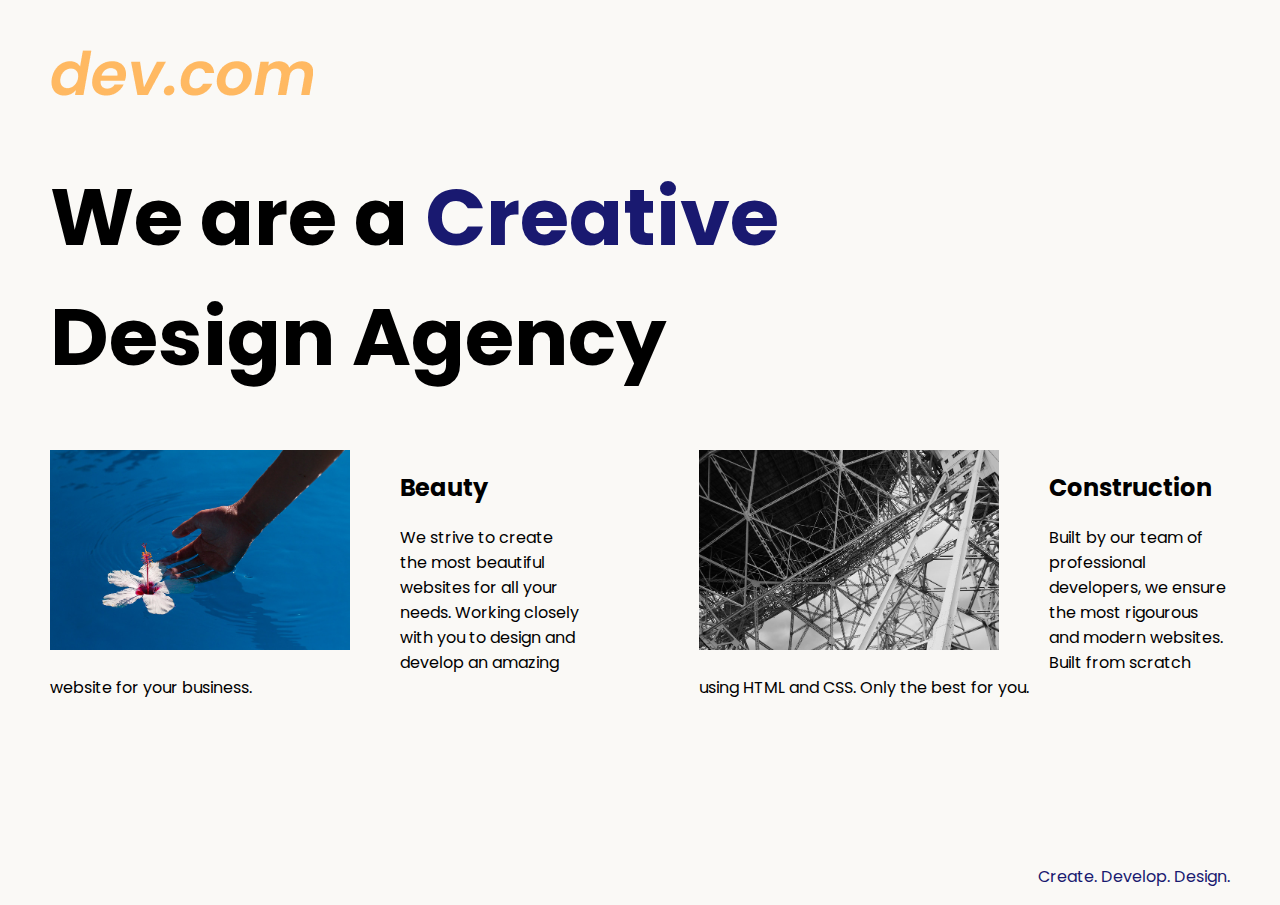
<file: Public/Web Design Agency Project/solution.html>
<!DOCTYPE html>
<html lang="en">

<head>
  <meta charset="UTF-8">
  <meta name="viewport" content="width=device-width, initial-scale=1.0">
  <title>Agency</title>
  <link rel="stylesheet" href="./solution.css">
  <link rel="preconnect" href="https://fonts.googleapis.com">
  <link rel="preconnect" href="https://fonts.gstatic.com" crossorigin>
  <link href="https://fonts.googleapis.com/css2?family=Poppins:wght@400;700&display=swap" rel="stylesheet">
</head>

<body>
  <div class="main">
    <img class="logo" src="./assets/images/logo.png" alt="logo">
    <h1>We are a <span class="creative">Creative</span> <br />Design Agency</h1>
    <div class="left card"><img class="tile-image" src="./assets/images/beautiful.jpg" alt="hand and flower in water">
      <h2 class="card-title">Beauty</h2>
      <p class="card-text">We strive to create the most beautiful websites for all your needs. Working closely with you
        to
        design and
        develop an amazing website for your business.</p>
    </div>

    <div class="right card"><img class="tile-image" src="./assets/images/construction.jpg" alt="metal structure">
      <h2 class="card-title">Construction</h2>
      <p>Built by our team of professional developers, we ensure the most rigourous and modern websites. Built from
        scratch using HTML and CSS. Only the best for you.</p>
    </div>

  </div>
  <footer>
    <p>Create. Develop. Design.</p>
  </footer>
</body>

</html>
</file>
<file: style.css>
.gradient-background{
    background: linear-gradient(300deg, #E1AFD1, #AD88C6, #7469B6);
    background-size: 180% 180%;
    animation: gradient-animation 6s ease infinite;
}
  
  @keyframes gradient-animation {
    0% {
      background-position: 0% 50%;
    }
    50% {
      background-position: 100% 50%;
    }
    100% {
      background-position: 0% 50%;
    }
}

.profile-img {
    height: 40px;
    border-radius: 50%;
}

#title{
    height:100vh;
    width: 100vw;
    display: flex;
    justify-content: center;
    align-items: center;
    text-align: ce;
}


#footer{
    height:100vh;
    width: 100vw;
}
</file>
<file: Public/TinDog Project/css/style.css>
.gradient-background{
  background: linear-gradient(300deg, #00bfff, #ff4c68, #ef8172);
  background-size: 180% 180%;
  animation: gradient-animation 5s ease infinite;
}

@keyframes gradient-animation {
  0% {
    background-position: 0% 50%;
  }
  50% {
    background-position: 100% 50%;
  }
  100% {
    background-position: 0% 50%;
  }
}

.foot-options{
    margin-left: auto;
}

.icon-square {
  width: 3rem;
  height: 3rem;
  border-radius: 0.75rem;
}

.profile-img {
  height: 100px;
  border-radius: 50%;
}
</file>
<file: Public/Web Design Agency Project/style.css>
body {
  font-family: "Poppins", sans-serif;
  margin: 50px 50px 0 50px;
  background-color: #faf9f6;
  display: flex;
  flex-direction: column;
  min-height: 95vh;
}
.main {
  flex: 1;
}

h1 {
  font-size: 5rem;
}

footer {
  text-align: right;
  color: midnightblue;
}

.tile-image{
    height:200px;
    float:left;
    padding-right: 50px;
}

.card{
    width:45%;
}

.right{
    float:right;
}

.left{
    float:left;
}

.creative{
    color:midnightblue;
}
@media (max-width:650px){
    .logo{
        width: 100px;
    }
    h1{
        font-size: 3.5rem;
        text-align: center;
    }
    .card{
        width:100%;
        display:inline-block;
        margin-bottom: 30px;
    }
    .card img{
        display:inline;
        width:100%;
        margin-bottom:10px;
        object-fit: cover;
    }

}
</file>
<file: Public/TinDog Project/css/solution.css>
.gradient-background {
  background: linear-gradient(300deg, #00bfff, #ff4c68, #ef8172);
  background-size: 180% 180%;
  animation: gradient-animation 18s ease infinite;
}

@keyframes gradient-animation {
  0% {
    background-position: 0% 50%;
  }
  50% {
    background-position: 100% 50%;
  }
  100% {
    background-position: 0% 50%;
  }
}

.icon-square {
  width: 3rem;
  height: 3rem;
  border-radius: 0.75rem;
}

.profile-img {
  border-radius: 50%;
  height: 100px;
}
</file>
<file: Public/Web Design Agency Project/solution.css>
body {
  font-family: "Poppins", sans-serif;
  margin: 50px 50px 0 50px;
  background-color: #faf9f6;
  display: flex;
  flex-direction: column;
  min-height: 95vh;
}
.main {
  flex: 1;
}

h1 {
  font-size: 5rem;
}

footer {
  text-align: right;
  color: midnightblue;
}

.tile-image {
  height: 200px;
  float: left;
  margin-right: 50px;
}

.card {
  width: 45%;
}

.left {
  float: left;
}

.right {
  float: right;
}

.creative {
  color: midnightblue;
}

@media (max-width: 680px) {
  .logo {
    width: 100px;
  }

  h1 {
    font-size: 3.5rem;
    text-align: center;
  }

  .card {
    width: 100%;
    display: block;
    margin-bottom: 30px;
    text-align: justify;
  }

  .card img {
    margin-bottom: 10px;
    width: 100%;
    display: inline;
    object-fit: cover;
  }
}
</file>
